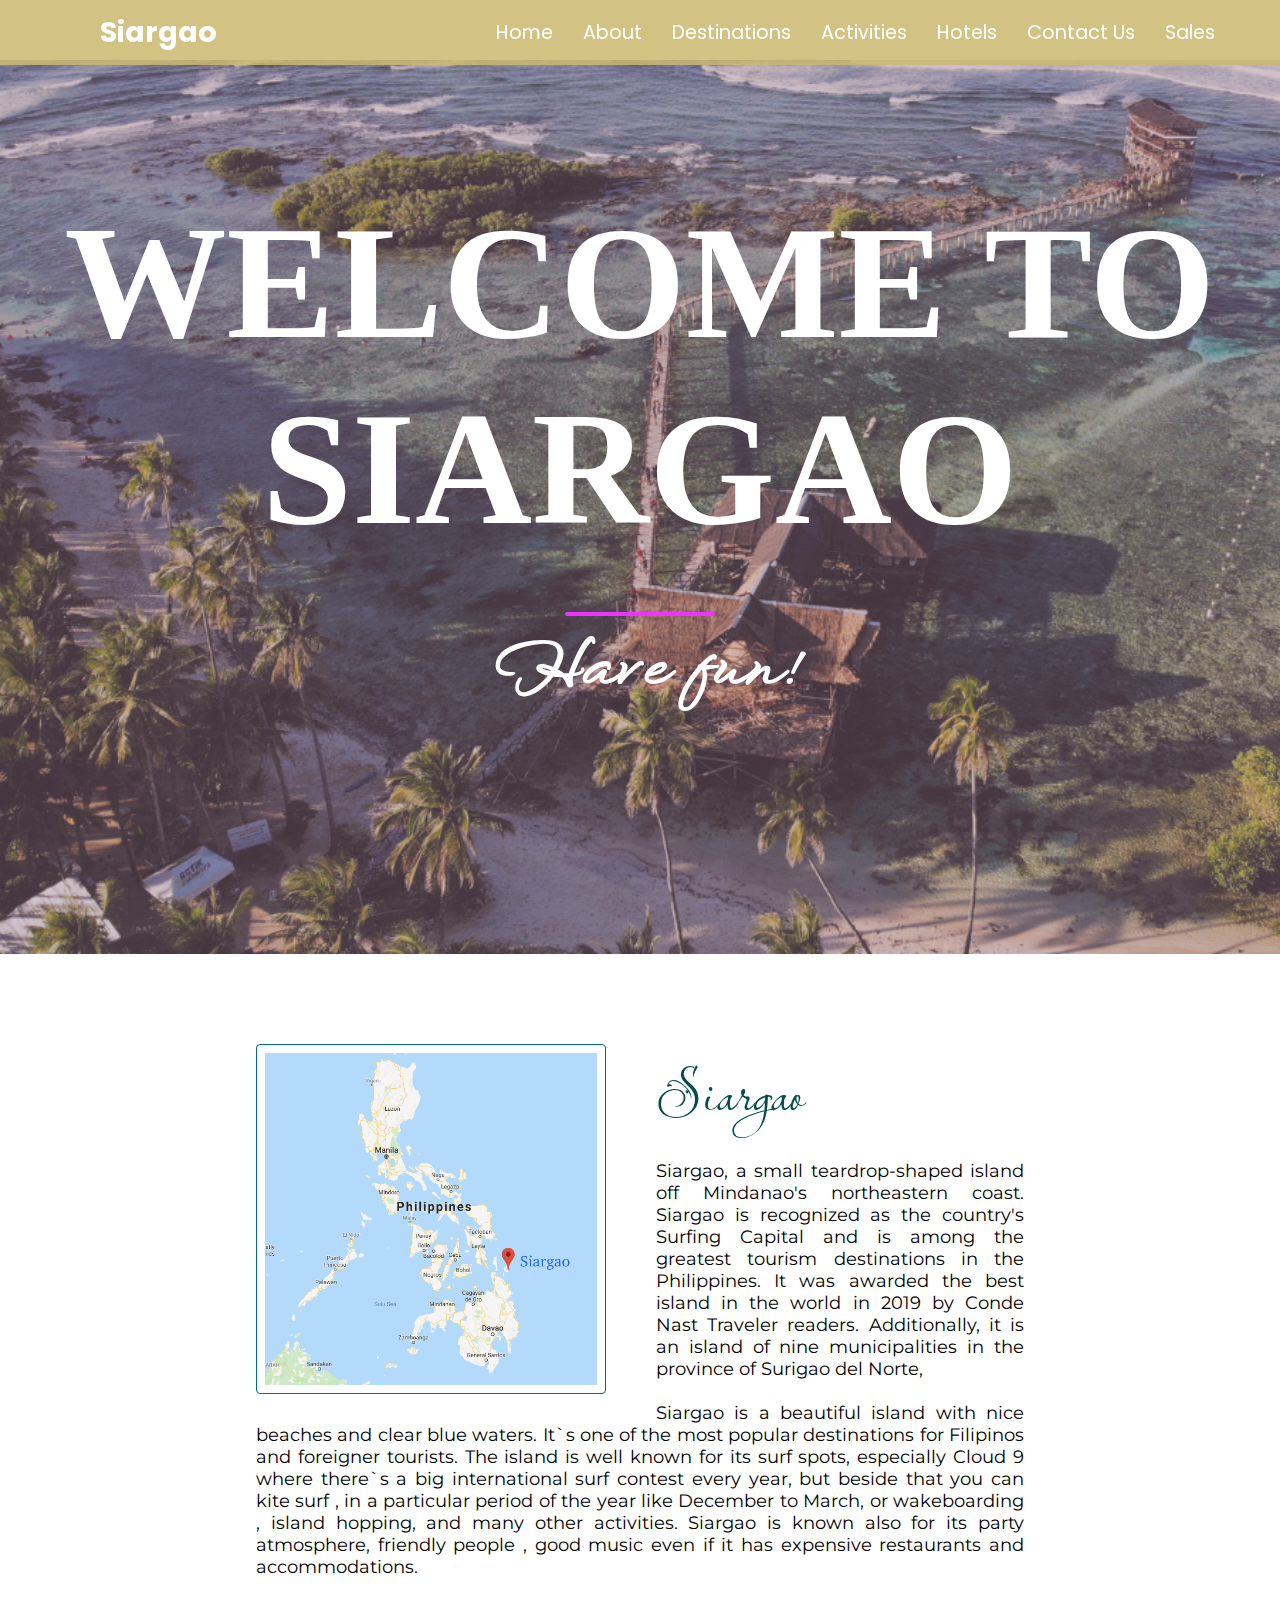
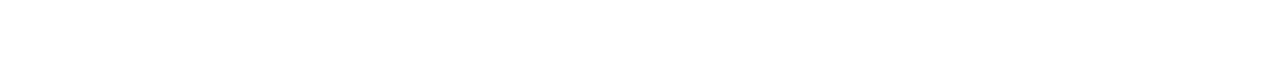
<file: Siargals (Group 11)_9-FARADAY/About.html>
<!DOCTYPE html>
<html>
    <head>
        <title>Siargao Travel Blog</title>
        <link href="https://fonts.googleapis.com/css2?family=Fredericka+the+Great&family=Itim&family=Lavishly+Yours&family=Montserrat&family=WindSong&family=Poppins&display=swap" rel="stylesheet">
        <link rel="stylesheet" href="mystyle.css">
        </head>
    
    <body>
        <nav>
            <div class="nav-name">
                <a href="explore.html">Siargao</a>
                </div>
            <ul>
                <li><a href="travel website.html">Home</a></li>
                <li><a href="About.html">About</a></li>
                <li><a href="Destinations.html">Destinations</a></li>
                <li><a href="Activities.html">Activities</a></li>
                <li><a href="hotels.html">Hotels</a></li>
                <li><a href="Contact Us.html">Contact Us</a></li>
                <li><a href="la.html">Sales</a></li>
            </ul>
        </nav>

    <header>
    <div class="header-content">
        <h1>WELCOME TO SIARGAO</h1>
        <div class="line"></div>
        <h2>Have fun!</h2>
        </div>
    </header>

    <section class="aboutsec">

        <img src="siargaoloc.png" alt="location" width="350px" height="350px" id="loc"/>
       
        <div class="siargaodesc">
        
            <h6>Siargao</h6>
           

        <p> Siargao, a small teardrop-shaped island off Mindanao's northeastern coast. Siargao is recognized 
            as the country's Surfing Capital and is among the greatest tourism destinations in the Philippines. 
            It was awarded the best island in the world in 2019 by Conde Nast Traveler readers. Additionally, it 
            is an island of nine municipalities in the province of Surigao del Norte, <br><br> Siargao is a beautiful island with nice beaches and clear blue waters. It`s one of the most popular 
            destinations for Filipinos and foreigner tourists. The island is well known for its surf spots,
             especially Cloud 9 where there`s a big international surf contest every year, but beside that 
             you can kite surf , in a particular period of the year like December to March, or wakeboarding ,
              island hopping, and many other activities. Siargao is known also for its party atmosphere, friendly people
               , good music even if it has expensive restaurants and accommodations.</p>
            </div>
    
    </section>
</file>
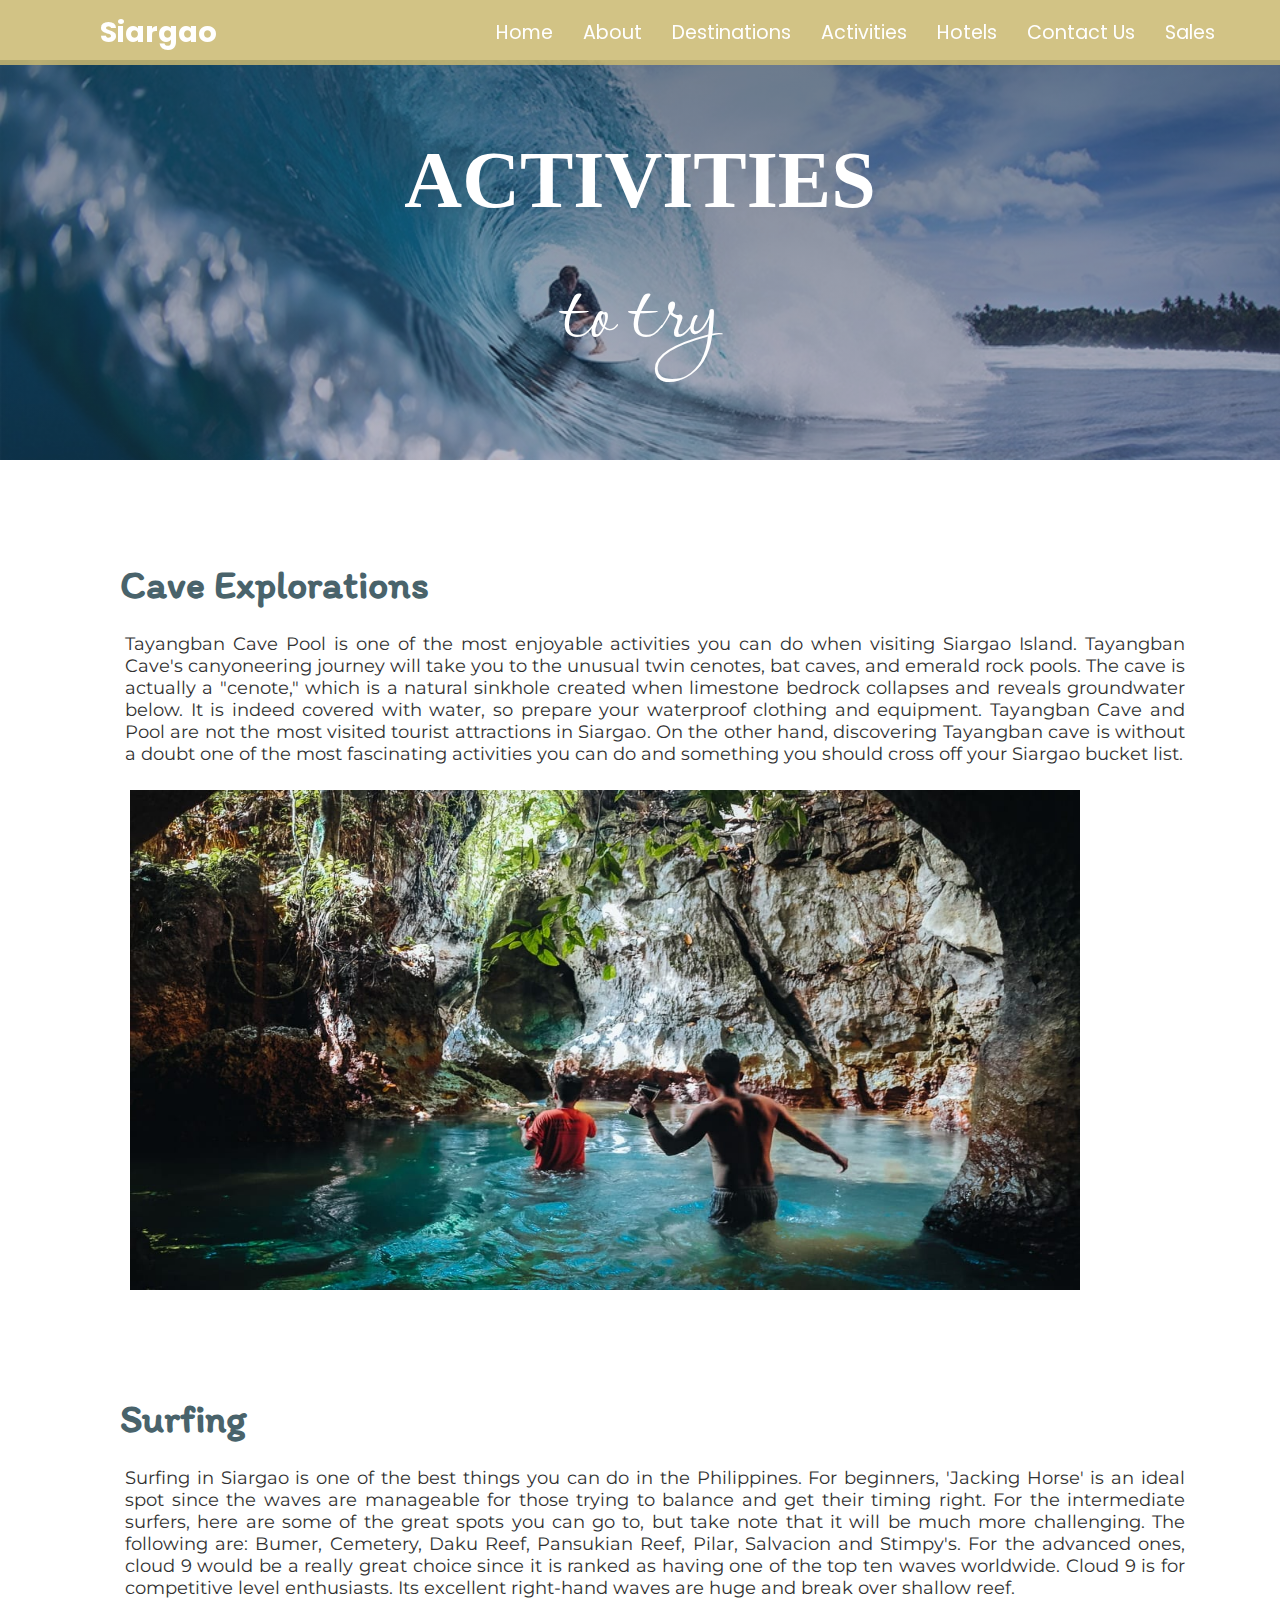
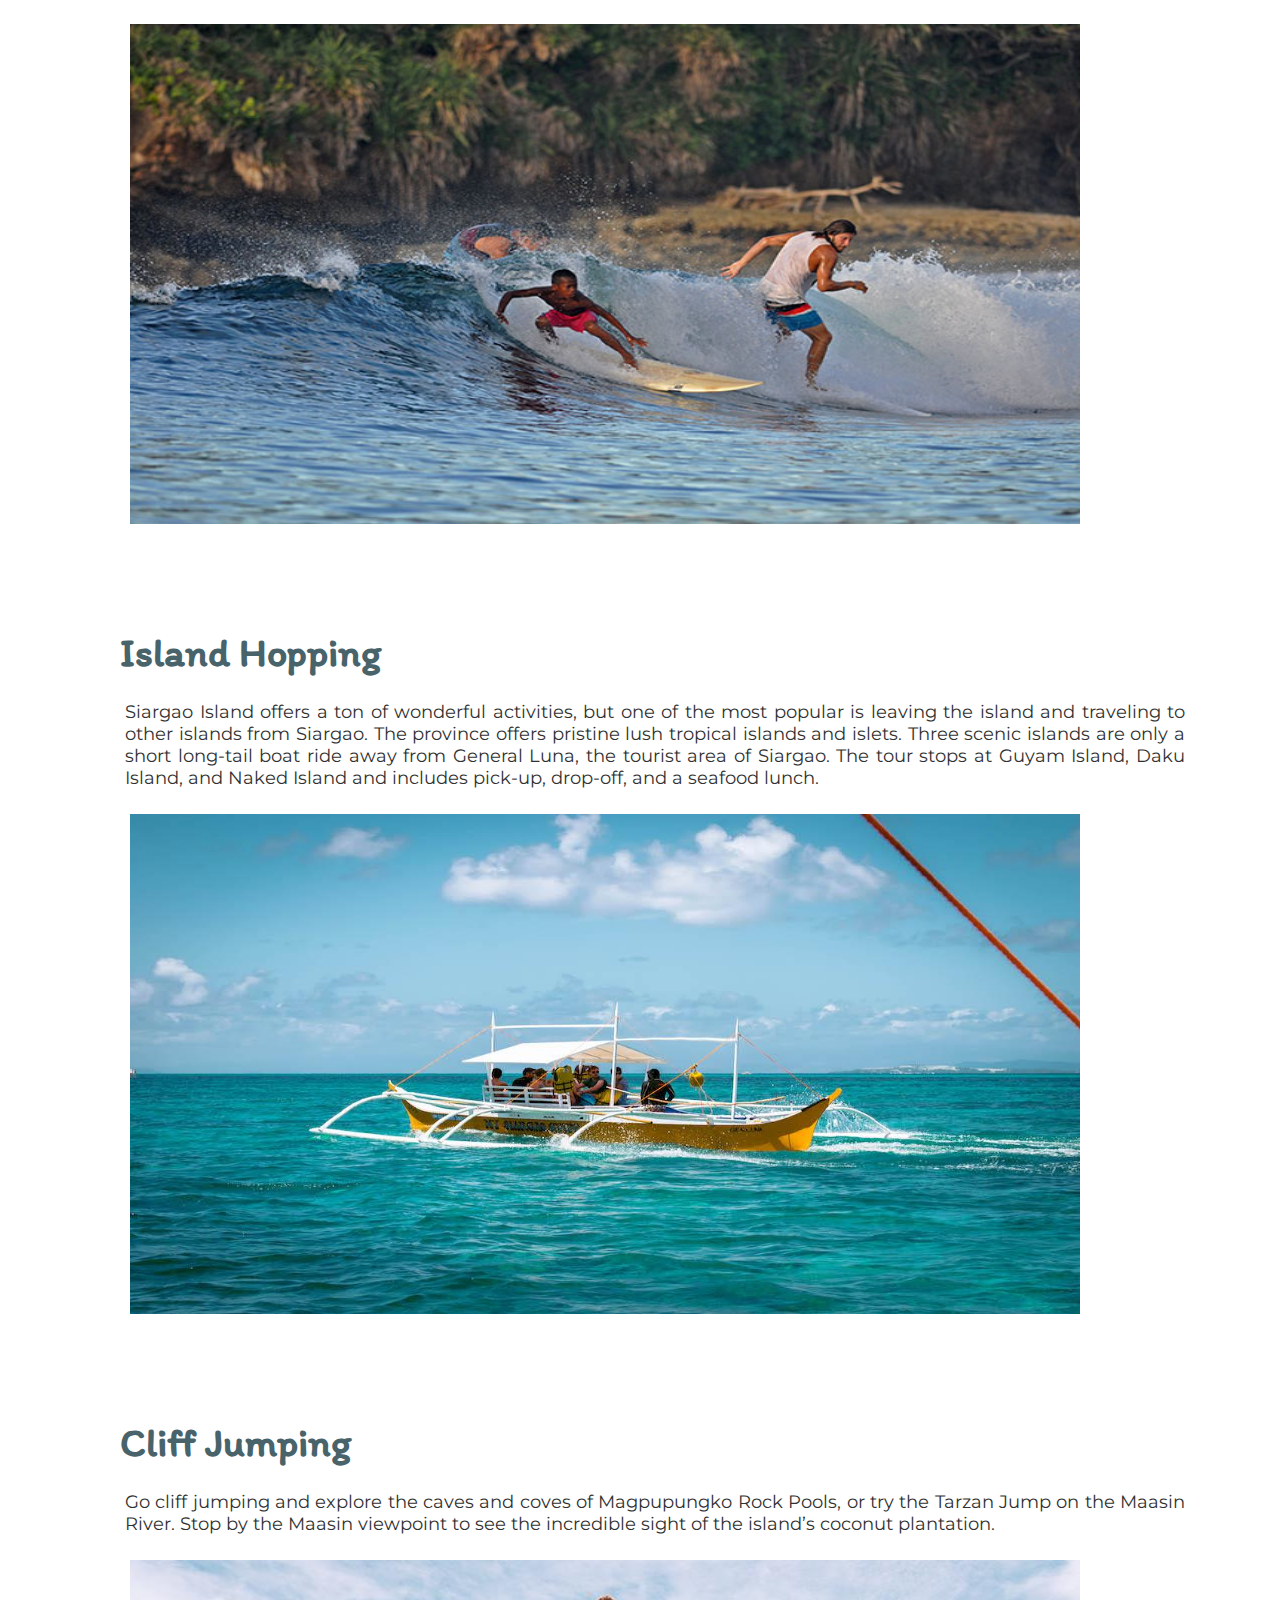
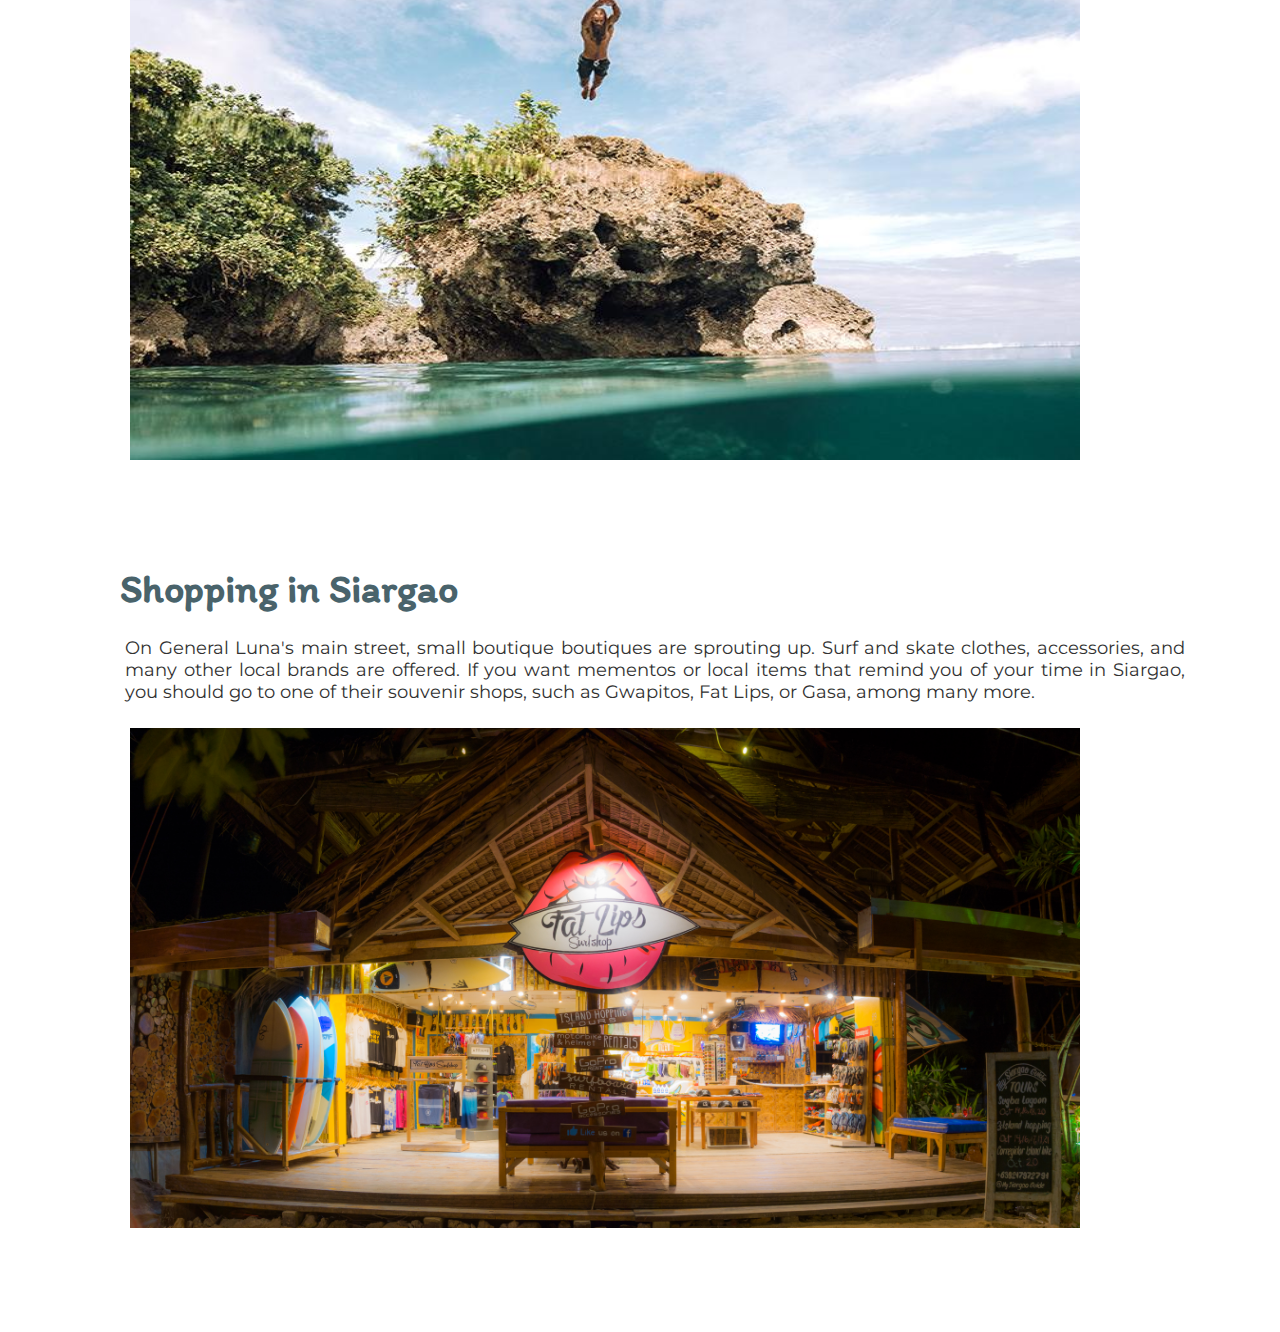
<file: Siargals (Group 11)_9-FARADAY/Activities.html>
<!DOCTYPE html>
<HTML>

<head>
    <title>Siargao Travel Blog</title>
    <link href="https://fonts.googleapis.com/css2?family=Fredericka+the+Great&family=Itim&family=Lavishly+Yours&family=Montserrat&family=WindSong&family=Poppins&display=swap" rel="stylesheet">
    <link rel="stylesheet" href="mystyle.css">
    </head>

<body>
    <nav>
        <div class="nav-name">
            <a href="explore.html">Siargao</a>
            </div>
        <ul>
            <li><a href="travel website.html">Home</a></li>
            <li><a href="About.html">About</a></li>
            <li><a href="Destinations.html">Destinations</a></li>
            <li><a href="Activities.html">Activities</a></li>
            <li><a href="hotels.html">Hotels</a></li>
            <li><a href="Contact Us.html">Contact Us</a></li>
            <li><a href="la.html">Sales</a></li>
        </ul>
    </nav>

                <div class="actbgimg">
                    <div class="acttext">
                         <h1>ACTIVITIES <br> <span class="try">to try</span></h1>
                        </div>
                    </div>
            
   
<div class="act">
    <div class="contentact">
        <h3>Cave Explorations</h3>
            <p>Tayangban Cave Pool is one of the most enjoyable activities you can do when 
                visiting Siargao Island. Tayangban Cave's canyoneering journey will take you
                to the unusual twin cenotes, bat caves, and emerald rock pools. The cave is
                actually a "cenote," which is a natural sinkhole created when limestone
                bedrock collapses and reveals groundwater below. It is indeed covered
                with water, so prepare your waterproof clothing and equipment. Tayangban
                Cave and Pool are not the most visited tourist attractions in Siargao.
                On the other hand, discovering Tayangban cave is without a doubt one of
                the most fascinating activities you can do and something you should cross
                off your Siargao bucket list. </p>
        <div class="imgact">
            <img src="tayangban.jpg" alt="cloud9pic" width="950" height="500">
        </div>
    </div>
    </div>

    <div class="act">
        <div class="contentact">
            <h3>Surfing</h3>
                <p>Surfing in Siargao is one of the best things you can do in the Philippines. 
                    For beginners, 'Jacking Horse' is an ideal spot since the waves are manageable
                    for those trying to balance and get their timing right. For the intermediate
                    surfers, here are some of the great spots you can go to, but take note that
                    it will be much more challenging. The following are: Bumer, Cemetery, Daku Reef,
                    Pansukian Reef, Pilar, Salvacion and Stimpy's. For the advanced ones, cloud 9 
                    would be a really great choice since it is ranked as having one of the top ten
                    waves worldwide. Cloud 9 is for competitive level enthusiasts. Its excellent
                    right-hand waves are huge and break over shallow reef.</p>
            <div class="imgact">
                <img src="surfing.jpg" alt="surfing" width="950" height="500">
            </div>
        </div>
        </div>

        <div class="act">
            <div class="contentact">
                <h3>Island Hopping</h3>
                    <p>Siargao Island offers a ton of wonderful activities, but one of the
                         most popular is leaving the island and traveling to other islands
                          from Siargao. The province offers pristine lush tropical islands
                           and islets. Three scenic islands are only a short long-tail boat
                            ride away from General Luna, the tourist area of Siargao. The tour
                             stops at Guyam Island, Daku Island, and Naked Island and includes
                             pick-up, drop-off, and a seafood lunch.</p>
                <div class="imgact">
                    <img src="island hopping.jpg" alt="islandhopping" width="950" height="500">
                </div>
            </div>
            </div>

            <div class="act">
                <div class="contentact">
                    <h3>Cliff Jumping</h3>
                        <p>Go cliff jumping and explore the caves and coves of Magpupungko Rock Pools,
                             or try the Tarzan Jump on the Maasin River. Stop by the Maasin viewpoint
                              to see the incredible sight of the island’s coconut plantation.</p>
                    <div class="imgact">
                        <img src="cliff jumping.jpg" alt="cjump" width="950" height="500">
                    </div>
                </div>
                </div>
    
                    <div class="act">
                        <div class="contentact">
                            <h3>Shopping in Siargao</h3>
                                <p>On General Luna's main street, small boutique boutiques are sprouting up.
                                     Surf and skate clothes, accessories, and many other local brands are
                                      offered. If you want mementos or local items that remind you of your
                                       time in Siargao, you should go to one of their souvenir shops, such
                                        as Gwapitos, Fat Lips, or Gasa, among many more.</p>
                            <div class="imgact">
                                <img src="shopping.jpg" alt="shop" width="950" height="500">
                            </div>
                        </div>
                        </div>
                        </body>
</file>
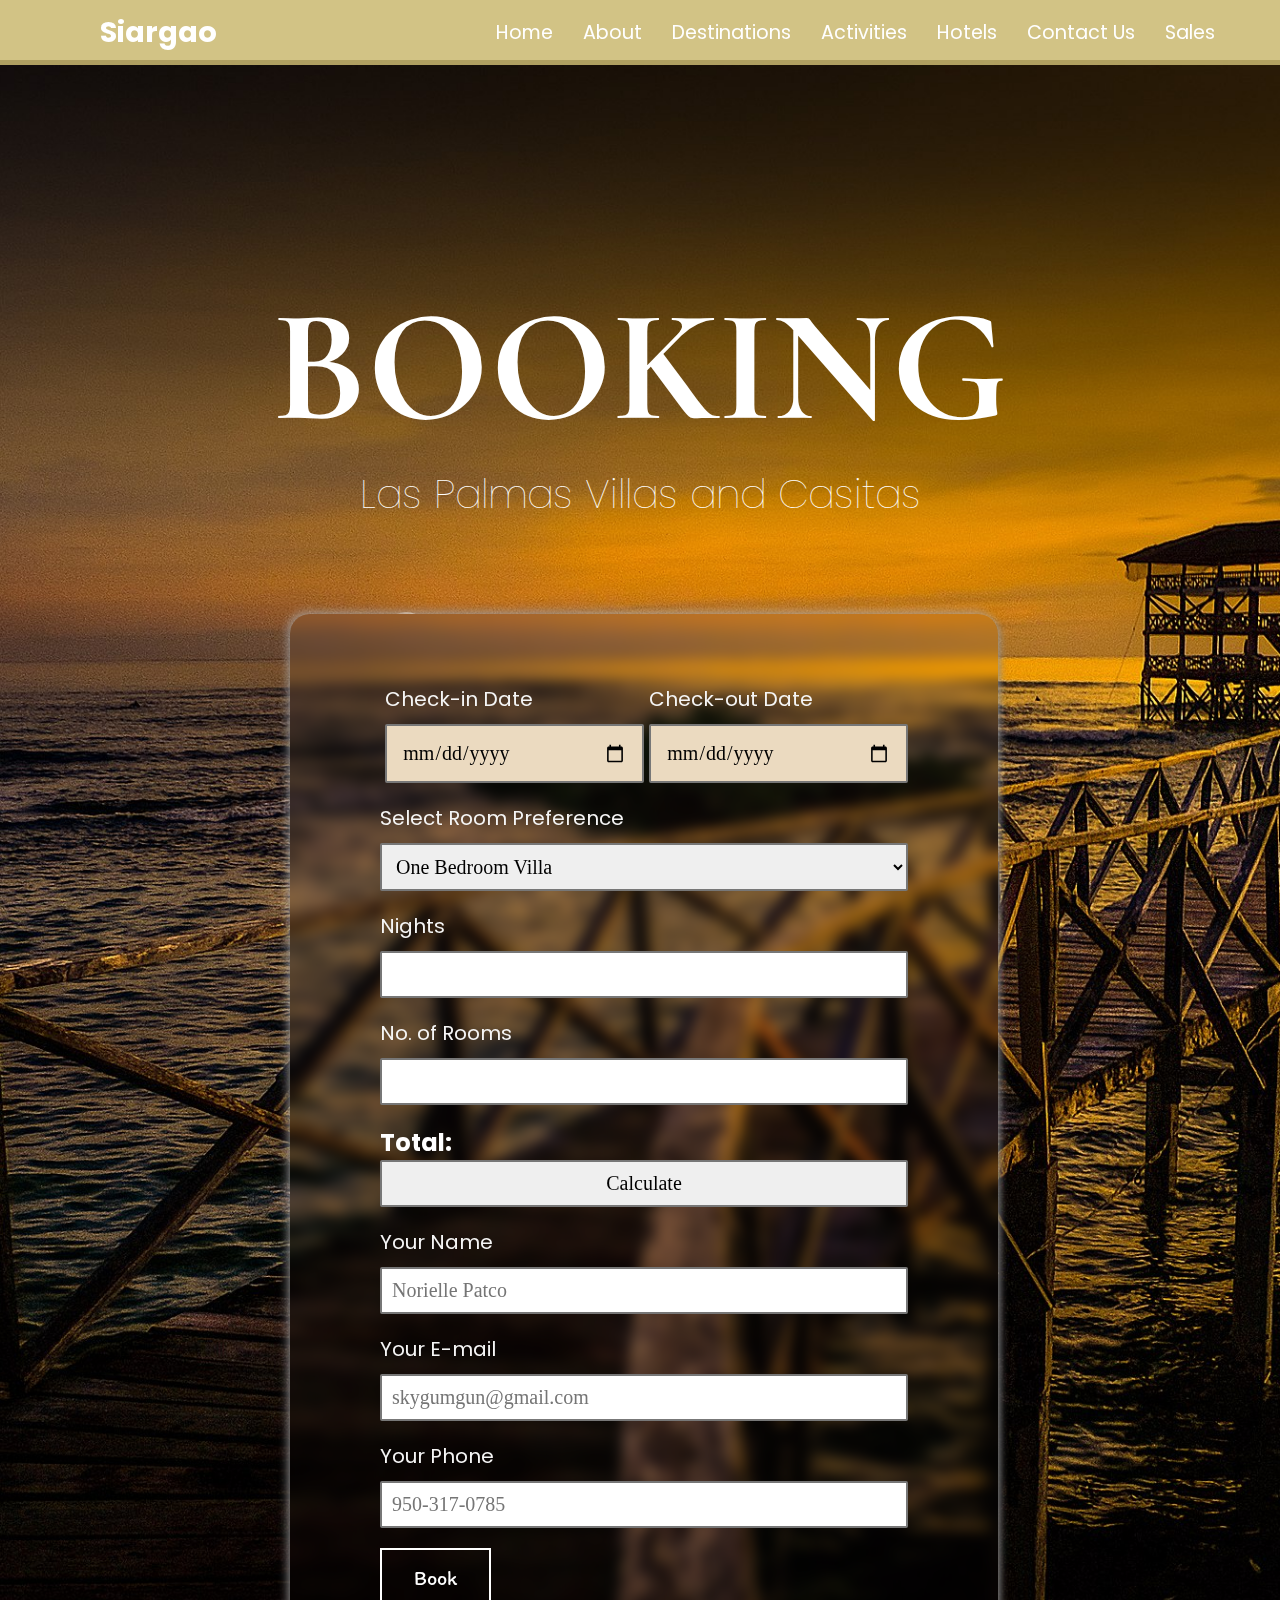
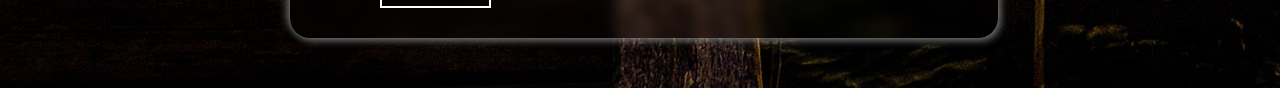
<file: Siargals (Group 11)_9-FARADAY/booking.html>
<!DOCTYPE html>
<HTML>

<head>
    <title>Siargao Travel Blog</title>
    <link href="https://fonts.googleapis.com/css2?family=Fredericka+the+Great&family=Itim&family=Lavishly+Yours&family=Montserrat&family=WindSong&family=Cormorant+Garamond&family=Poppins&display=swap" rel="stylesheet">
    <link rel="stylesheet" href="mystyle.css">
    </head>

<body class="tar">
    <nav>
        <div class="nav-name">
            <a href="explore.html">Siargao</a>
            </div>
        <ul>
            <li><a href="travel website.html">Home</a></li>
            <li><a href="About.html">About</a></li>
            <li><a href="Destinations.html">Destinations</a></li>
            <li><a href="Activities.html">Activities</a></li>
            <li><a href="hotels.html">Hotels</a></li>
            <li><a href="Contact Us.html">Contact Us</a></li>
            <li><a href="la.html">Sales</a></li>
        </ul>
    </nav>
   
    <section class="yaya">
        <div class="bgg">
        <div class="booktext">
            <h1>BOOKING</h1>
                <h2>Las Palmas Villas and Casitas</h2>
            </div>
            <div class="formbox">
            <form>
              <div class="cat rat">
                <label for="checkin-date">Check-in Date</label>
                <input type="date" id="checkin-date" name="checkin" required>
              </div>
              <div class="cat rat">
                <label for="checkout-date">Check-out Date</label>
                <input type="date" id="checkout-date" name="checkout" required>
              </div>
              <div class="cat">
                <label for="roomss">Select Room Preference</label>
                <select id="roomss" name="roomss" required>
                    <option value="10500">One Bedroom Villa</option>
                    <option value="8900">Deluxe Double Room with Balcony</option>
                    <option value="8200">Deluxe Twin Room</option>
                    <option value="13000">Family Room</option></select>
                  <div class="cat">
                      <label for="nights">Nights</label>
                    <input type="number" id="nights">
                    </div>

                    <div class="cat">
                      <label for="Quantity">No. of Rooms</label>
                    <input type="number" id="Quantity">
                    </div>

                    <div class="aso" style="display: flex; text-align: center; font-family: 'Poppins';"> 
                    <h2 style="color:white;">Total: &nbsp;</h2>
                    <h2 id="one"  style="color:rgb(214, 231, 211); text-align: center;"></h2>
                  </div>
                  
                  <input type="button" value="Calculate" onclick="multiplyBy()"></input>
                </div>
                <hr>
                <div class="cat">
                  <label for="name">Your Name</label>
                  <input type="text" id="name" name="visitor_name" placeholder="Norielle Patco" required>
                </div>
                <div class="cat">
                  <label for="email">Your E-mail</label>
                  <input type="email" id="email" name="visitor_email" placeholder="skygumgun@gmail.com" required>
                </div>
                <div class="cat">
                  <label for="phone">Your Phone</label>
                  <input type="tel" id="phone" name="visitor_phone" placeholder="950-317-0785" pattern=(\d{3})-?\s?(\d{3})-?\s?(\d{4}) required>
                </div>
                <button type="button" onclick="openPopup()" class="btnn">Book</button>
                <div class="popup" id="popup">
                  <img src="lolol.png">
                  <h2>Booking Successful!</h2>
                  <p>Your Reservation has been successfully submitted. Thank you!</p>
                  <button type="button" onclick="closePopup()">OK</button>
                </div>
                </form>
                </div>
                </div>
                
                </section>
                 

<script>
let hrElement;
let counter = 100;
for (let i = 0; i < counter; i++) {
  hrElement = document.createElement("HR");
  if (i == counter - 1) {
    hrElement.className = "thunder";
  } else {
    hrElement.style.left = Math.floor(Math.random() * window.innerWidth) + "px";
    hrElement.style.animationDuration = 0.2 + Math.random() * 0.3 + "s";
    hrElement.style.animationDelay = Math.random() * 5 + "s";
  }
  document.body.appendChild(hrElement);
}

console.log(
  "There are " +
    document.querySelectorAll("hr").length +
    " <hr> tags in this project :)"
);

    function multiplyBy()
{
        num1 = document.getElementById("roomss").value;
        num2 = document.getElementById("nights").value;
        num3 = document.getElementById("Quantity").value;
   
   
        document.getElementById("one").innerHTML = num1 * num2 * num3;
}

let popup = document.getElementById("popup");

function openPopup(){
  popup.classList.add("open-popup");
}

function closePopup(){
  popup.classList.remove("open-popup");
}

</script>
</body>
</HTML>
</file>
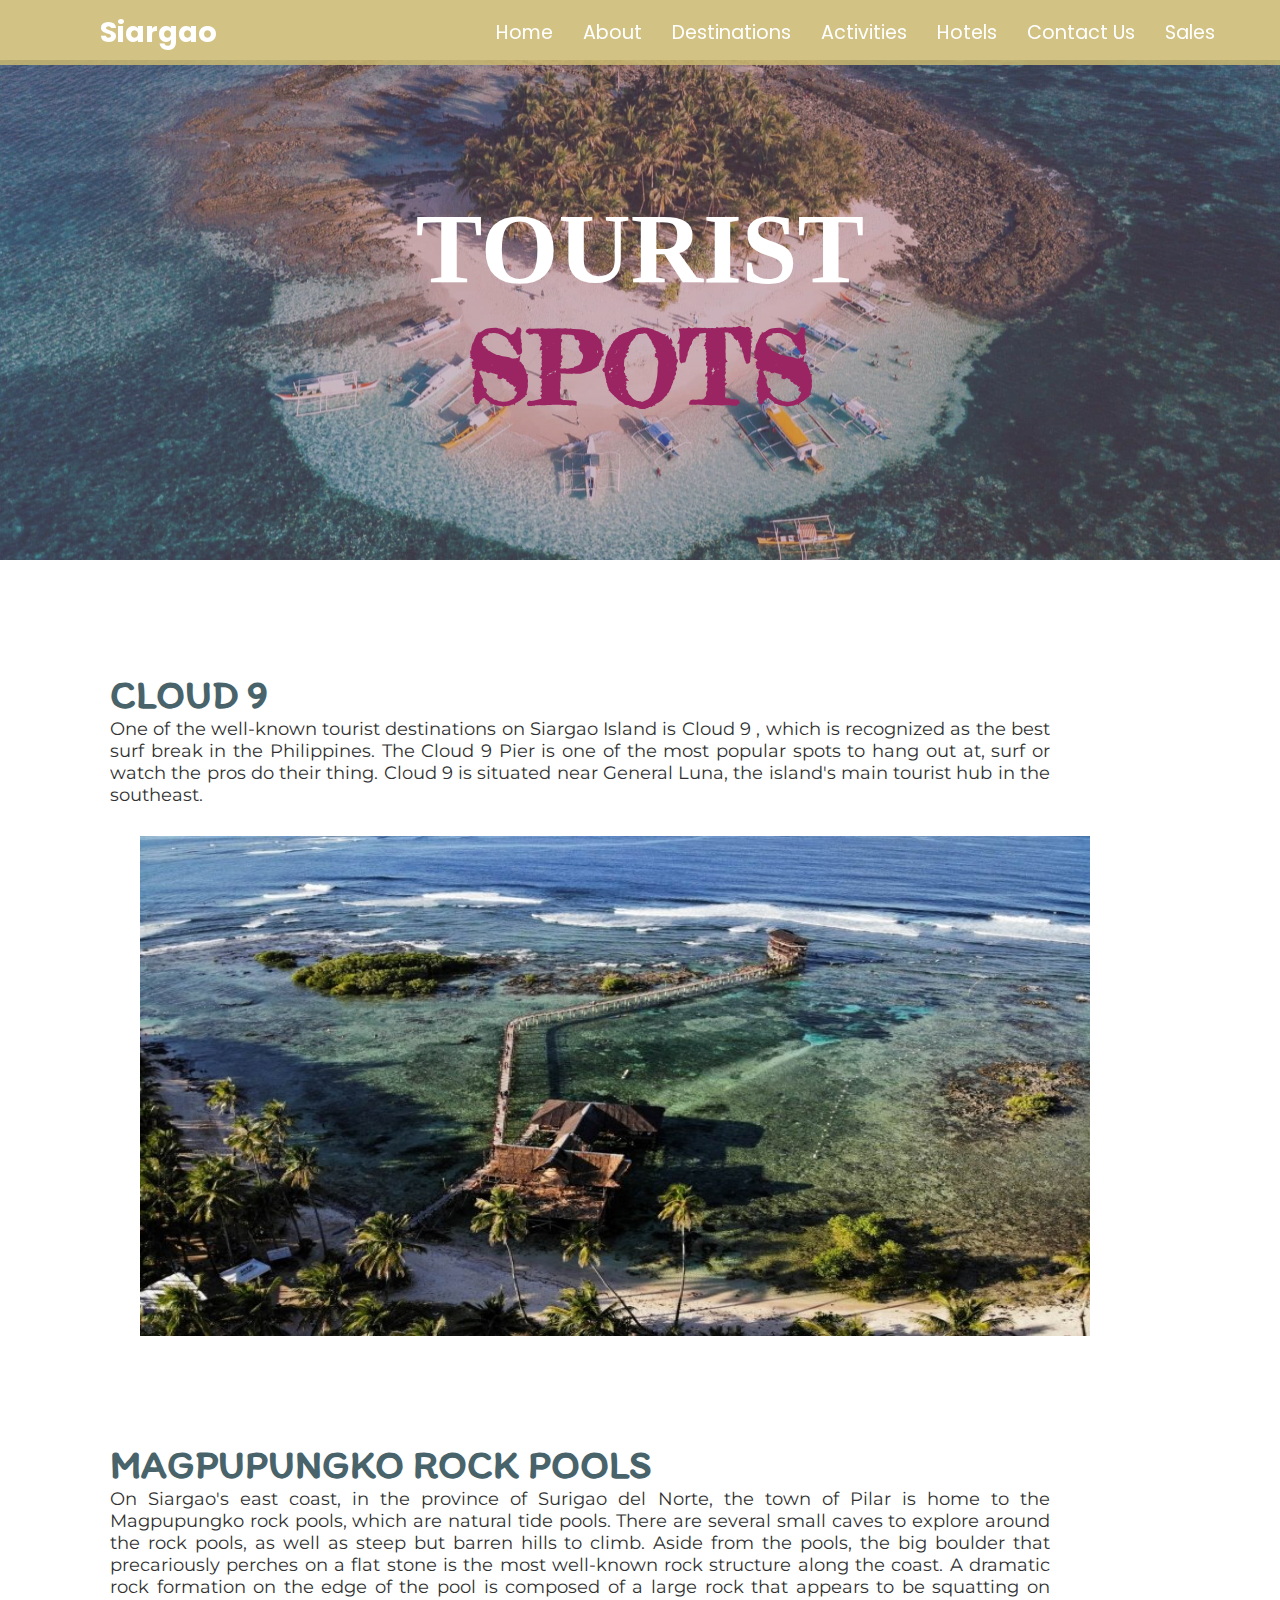
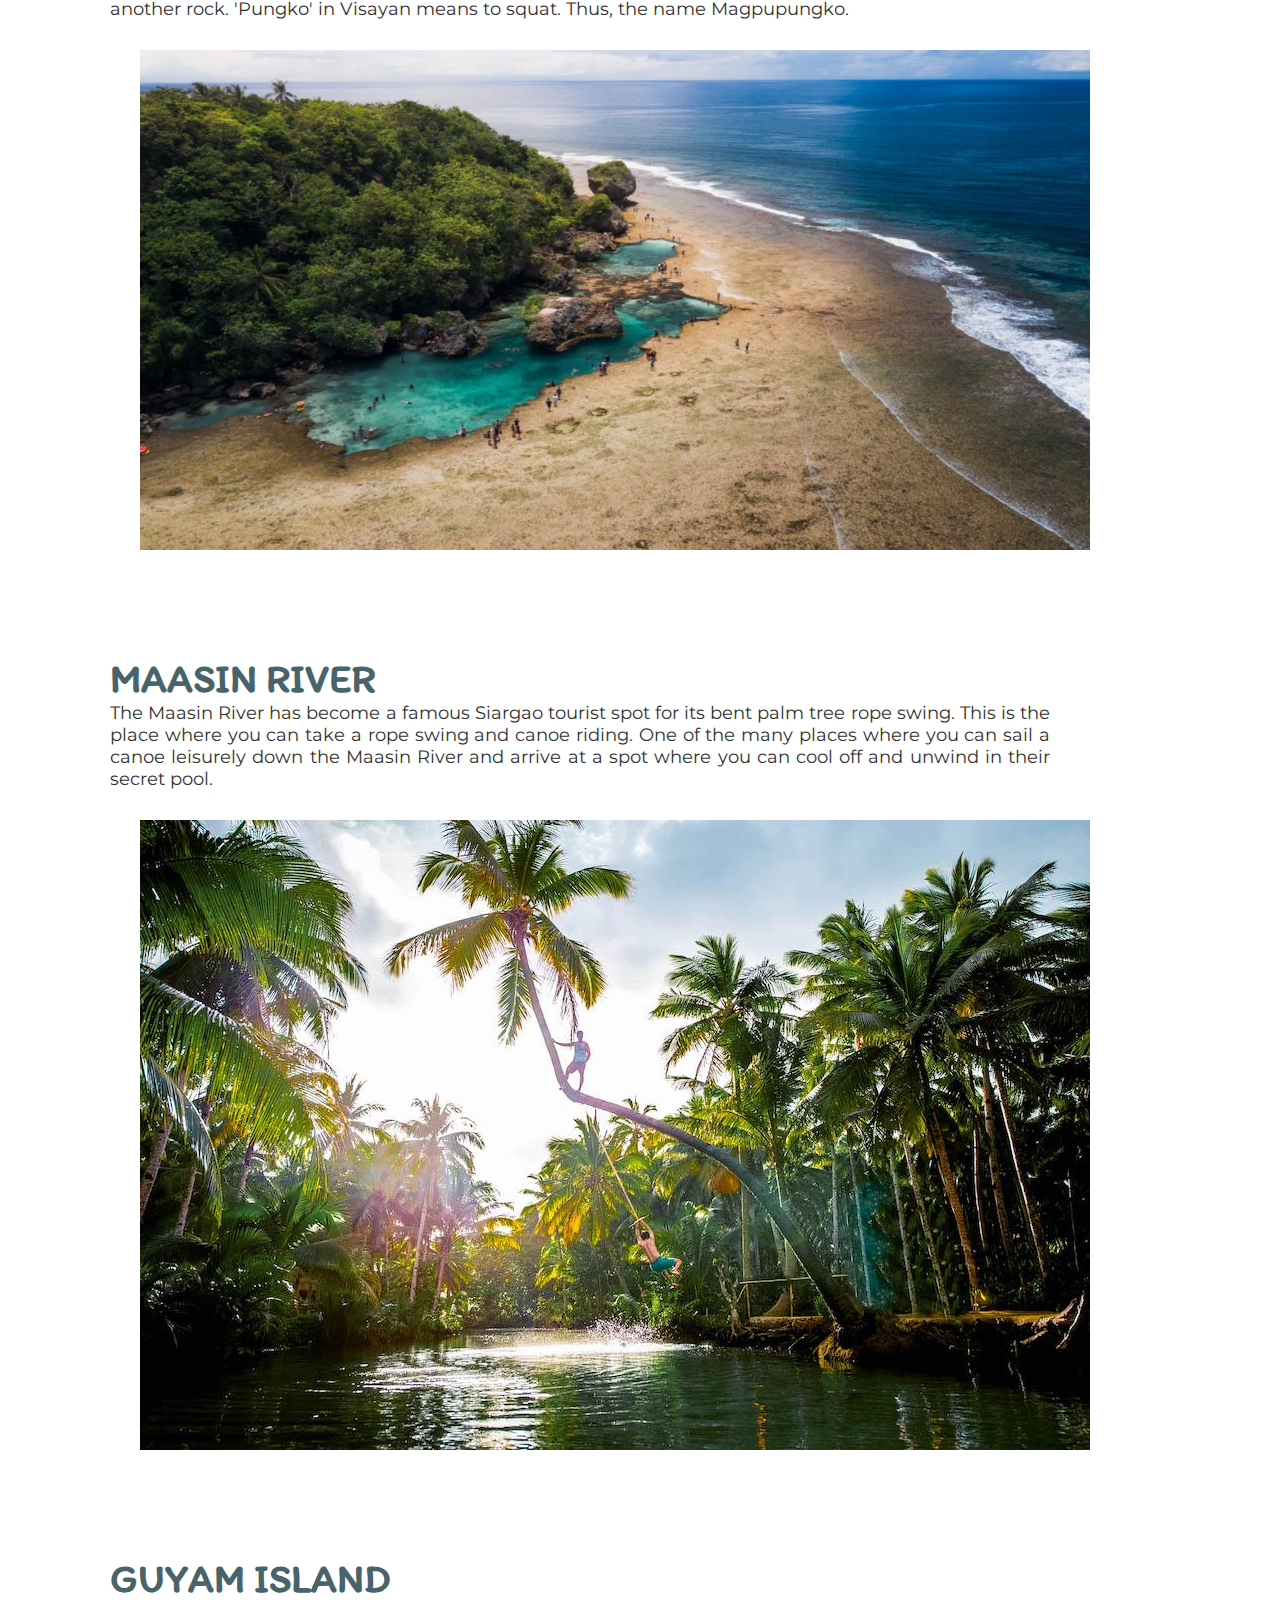
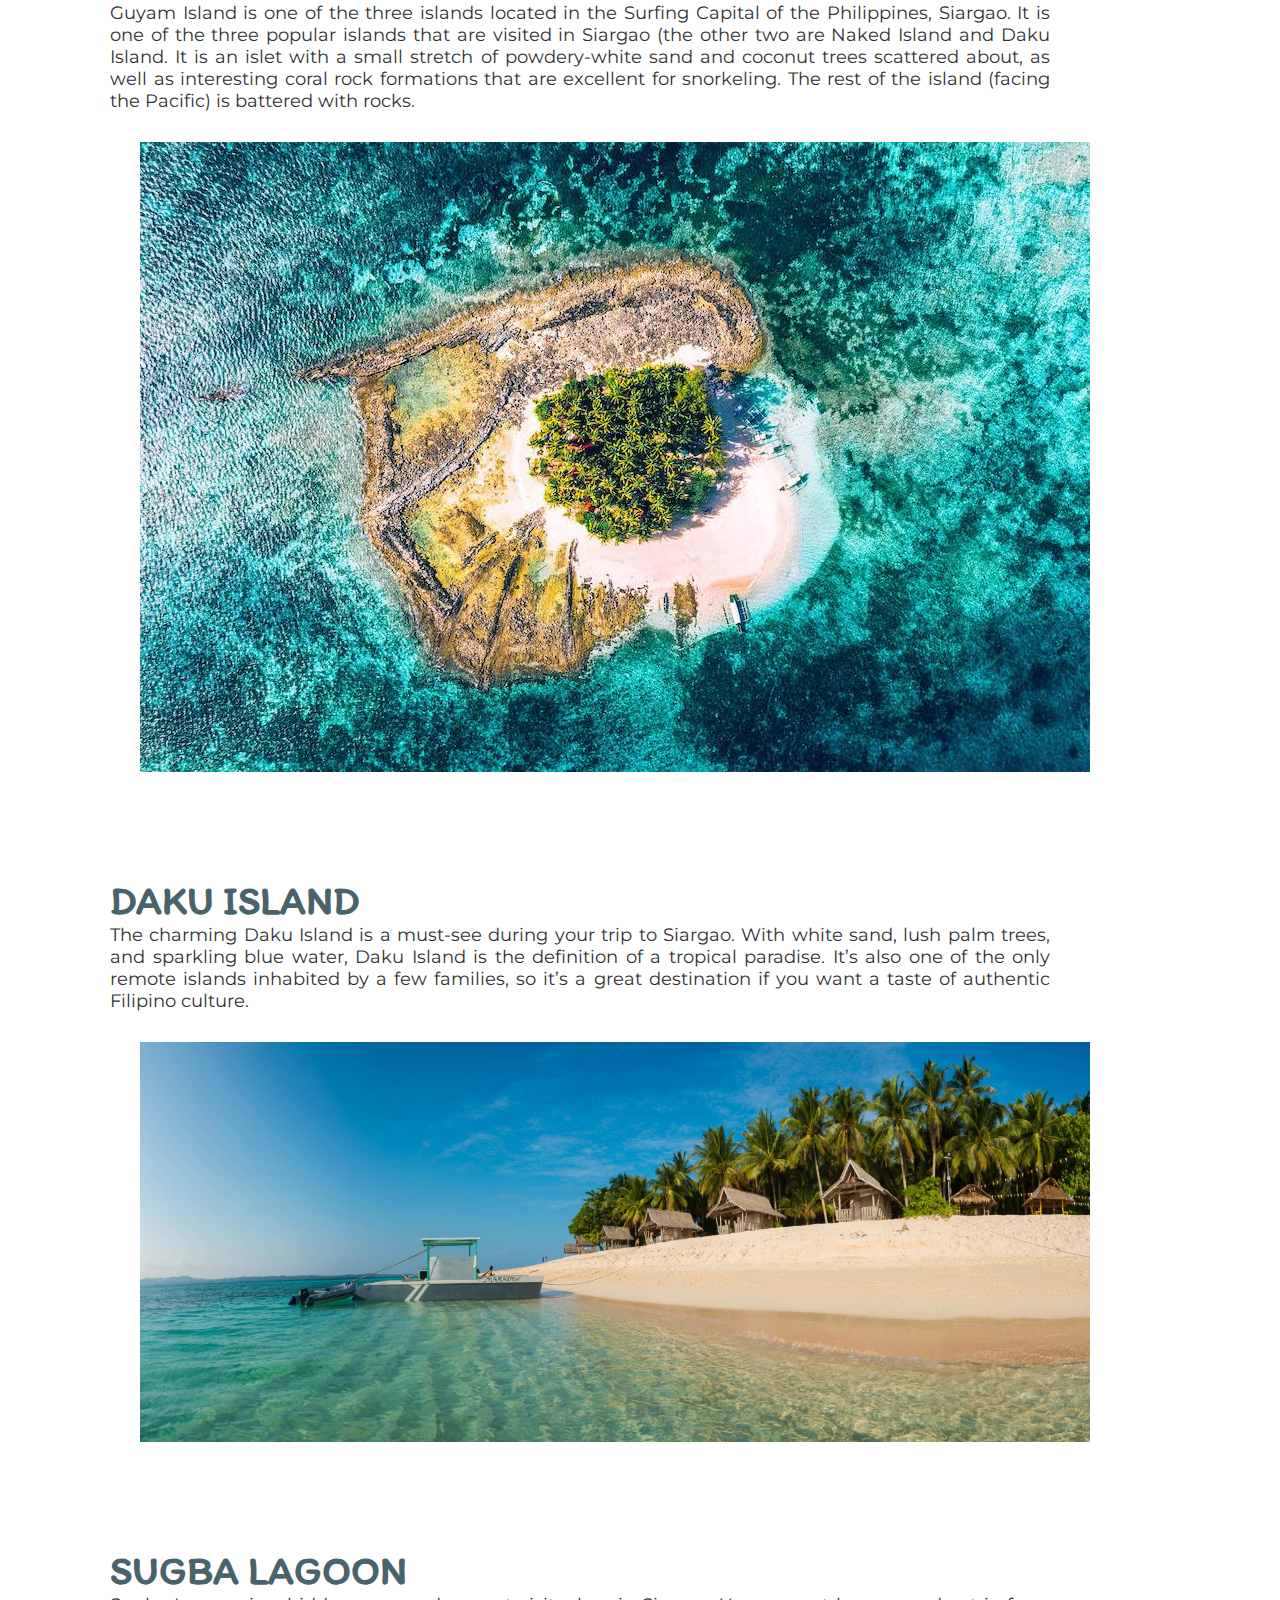
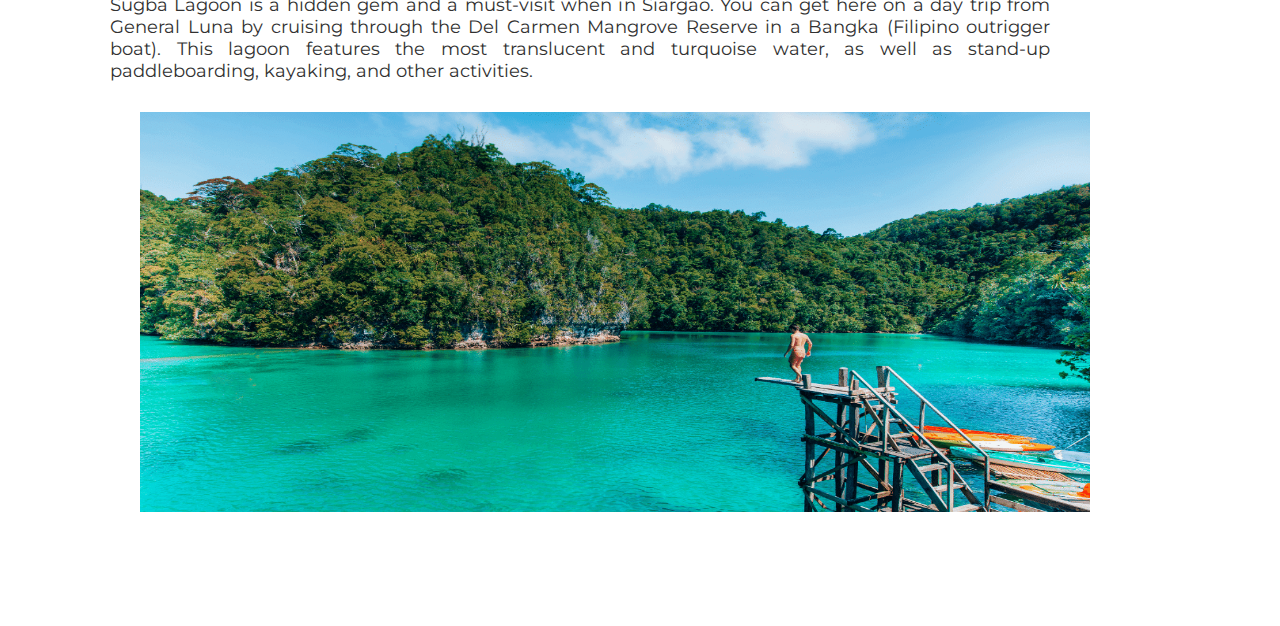
<file: Siargals (Group 11)_9-FARADAY/Destinations.html>
<!DOCTYPE html>
<HTML>

<head>
    <title>Siargao Travel Blog</title>
    <link href="https://fonts.googleapis.com/css2?family=Fredericka+the+Great&family=Itim&family=Lavishly+Yours&family=Montserrat&family=WindSong&family=Poppins&display=swap" rel="stylesheet">
    <link rel="stylesheet" href="mystyle.css">
    </head>

<body>
    <nav>
        <div class="nav-name">
            <a href="explore.html">Siargao</a>
            </div>
        <ul>
            <li><a href="index.html">Home</a></li>
            <li><a href="About.html">About</a></li>
            <li><a href="Destinations.html">Destinations</a></li>
            <li><a href="Activities.html">Activities</a></li>
            <li><a href="hotels.html">Hotels</a></li>
            <li><a href="Contact Us.html">Contact Us</a></li>
            <li><a href="la.html">Sales</a></li>
        </ul>
    </nav>
    <div class="desbgimage">
            <div class="destext">
                <h1>TOURIST <span class="pink">SPOTS</span></h1>
                </div>
                </div>

             
                <a href="hotels.html">
                <button class="button buttonhotel">Hotels</button>
                </a>
                </div>
   
<div class="des">
    <div class="contentdes">
        <h3>CLOUD 9</h3>
            <p>One of the well-known tourist destinations on Siargao Island is Cloud 9 , which is recognized as the
                 best surf break in the Philippines. The Cloud 9 Pier is one of the most popular spots to hang out 
                 at, surf or watch the pros do their thing. Cloud 9 is situated near General Luna, the island's
                  main tourist hub in the southeast. </p>
        <div class="imgdes">
            <img src="cloud9.jpg" alt="cloud9pic" width="950" height="500">
        </div>
    </div>
    
    <div class="contentdes">
        <h3>MAGPUPUNGKO ROCK POOLS</h3>
            <p> On Siargao's east coast, in the province of Surigao del Norte, the town of Pilar is home to 
                the Magpupungko rock pools, which are natural tide pools. There are several small caves to 
                explore around the rock pools, as well as steep but barren hills to climb. Aside from the 
                pools, the big boulder that precariously perches on a flat stone is the most well-known rock
                 structure along the coast. A dramatic rock formation on the edge of the pool is composed of 
                 a large rock that appears to be squatting on another rock. 'Pungko' in Visayan means to squat.
                  Thus, the name Magpupungko. </p>
        <div class="imgdes">
            <img src="magpupungko.jpg" alt="magpupungkopic" width="950" height="500">
        </div>
    </div>

    <div class="contentdes">
        <h3>MAASIN RIVER</h3>
            <p>The Maasin River has become a famous Siargao tourist spot for its bent palm tree rope swing. 
                This is the place where you can take a rope swing and canoe riding. One of the many places
                 where you can sail a canoe leisurely down the Maasin River and arrive at a spot where you
                 can cool off and unwind in their secret pool. </p>
        <div class="imgdes">
            <img src="maasin.jpg" alt="maasinpic">
        </div>
    </div>

    <div class="contentdes">
        <h3>GUYAM ISLAND</h3>
            <p>Guyam Island is one of the three islands located in the Surfing Capital of the Philippines, Siargao.
                 It is one of the three popular islands that are visited in Siargao (the other two are Naked Island
                  and Daku Island. It is an islet with a small stretch of powdery-white sand and coconut trees 
                  scattered about, as well as interesting coral rock formations that are excellent for snorkeling.
                   The rest of the island (facing the Pacific) is battered with rocks.</p>
        <div class="imgdes">
            <img src="guyam.jpg" alt="guyampic" >
        </div>
    </div>

    <div class="contentdes">
        <h3>DAKU ISLAND</h3>
            <p>The charming Daku Island is a must-see during your trip to Siargao. With white sand, lush palm trees, 
                and sparkling blue water, Daku Island is the definition of a tropical paradise. It’s also one of 
                the only remote islands inhabited by a few families, so it’s a great destination if you want a taste of
                 authentic Filipino culture.</p>
        <div class="imgdes">
            <img src="daku.jpg" alt="dakupic" width="950" height="400">
        </div>
    </div>

    <div class="contentdes">
        <h3>SUGBA LAGOON</h3>
            <p>Sugba Lagoon is a hidden gem and a must-visit when in Siargao. You can get here on a day trip from General 
                Luna by cruising through the Del Carmen Mangrove Reserve in a Bangka (Filipino outrigger boat). This 
                lagoon features the most translucent and turquoise water, as well as stand-up paddleboarding, kayaking, 
                and other activities.</p>
        <div class="imgdes">
            <img src="sugba.png" alt="dakupic" width="950" height="400">
        </div>
    </div>

    </div>
    </body>
    </HTML>
</file>
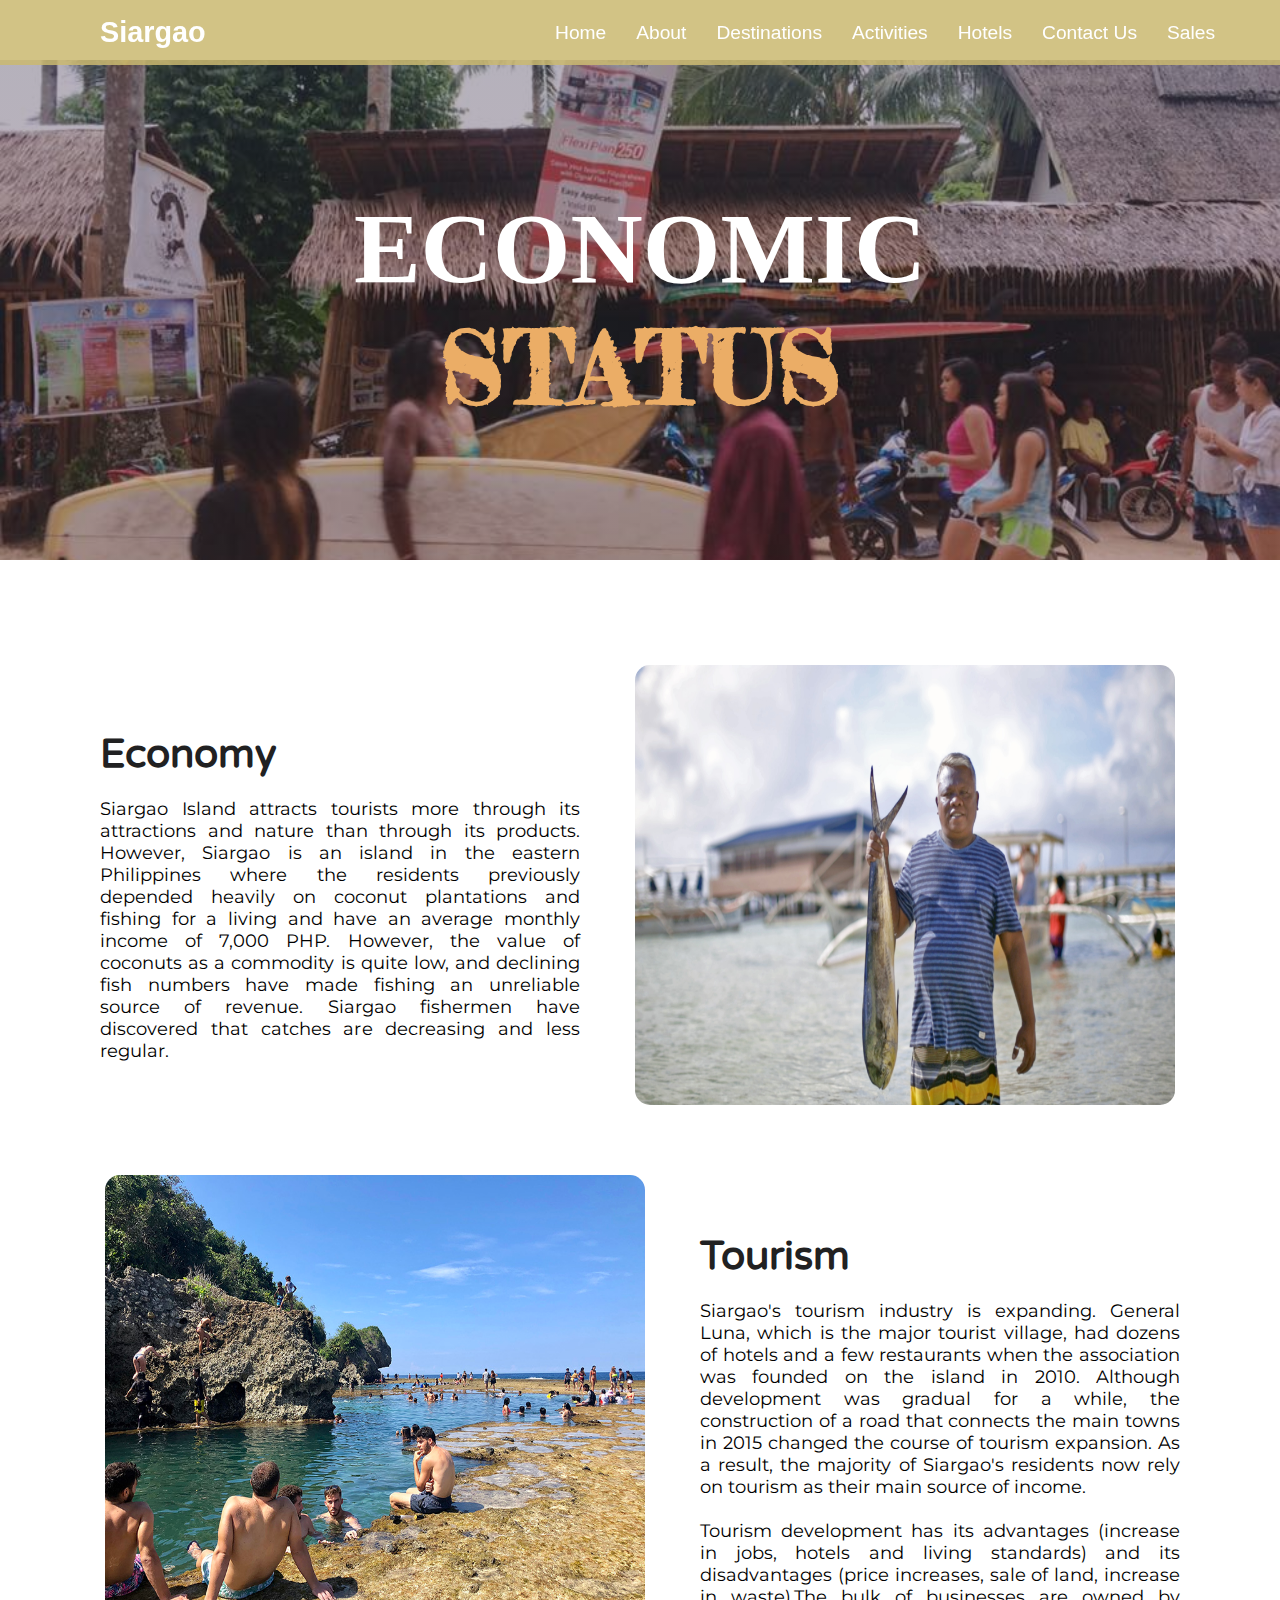
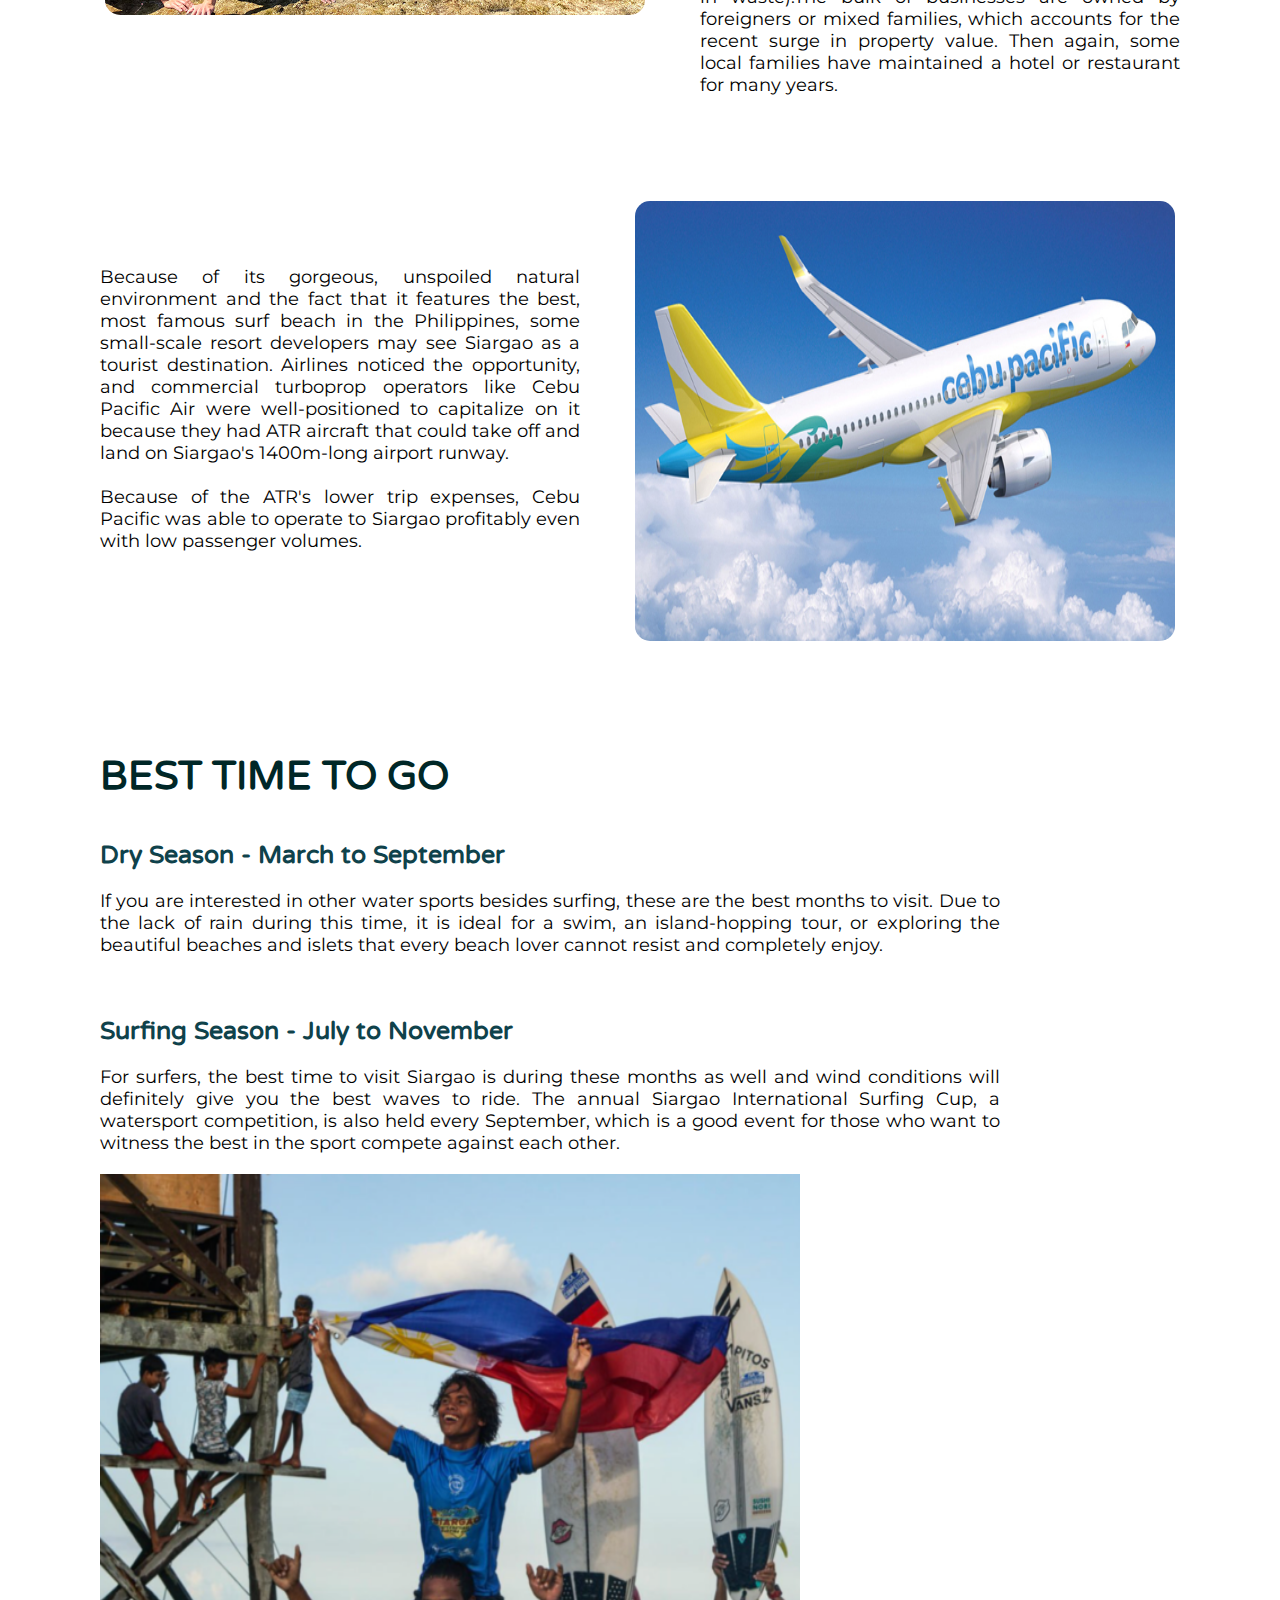
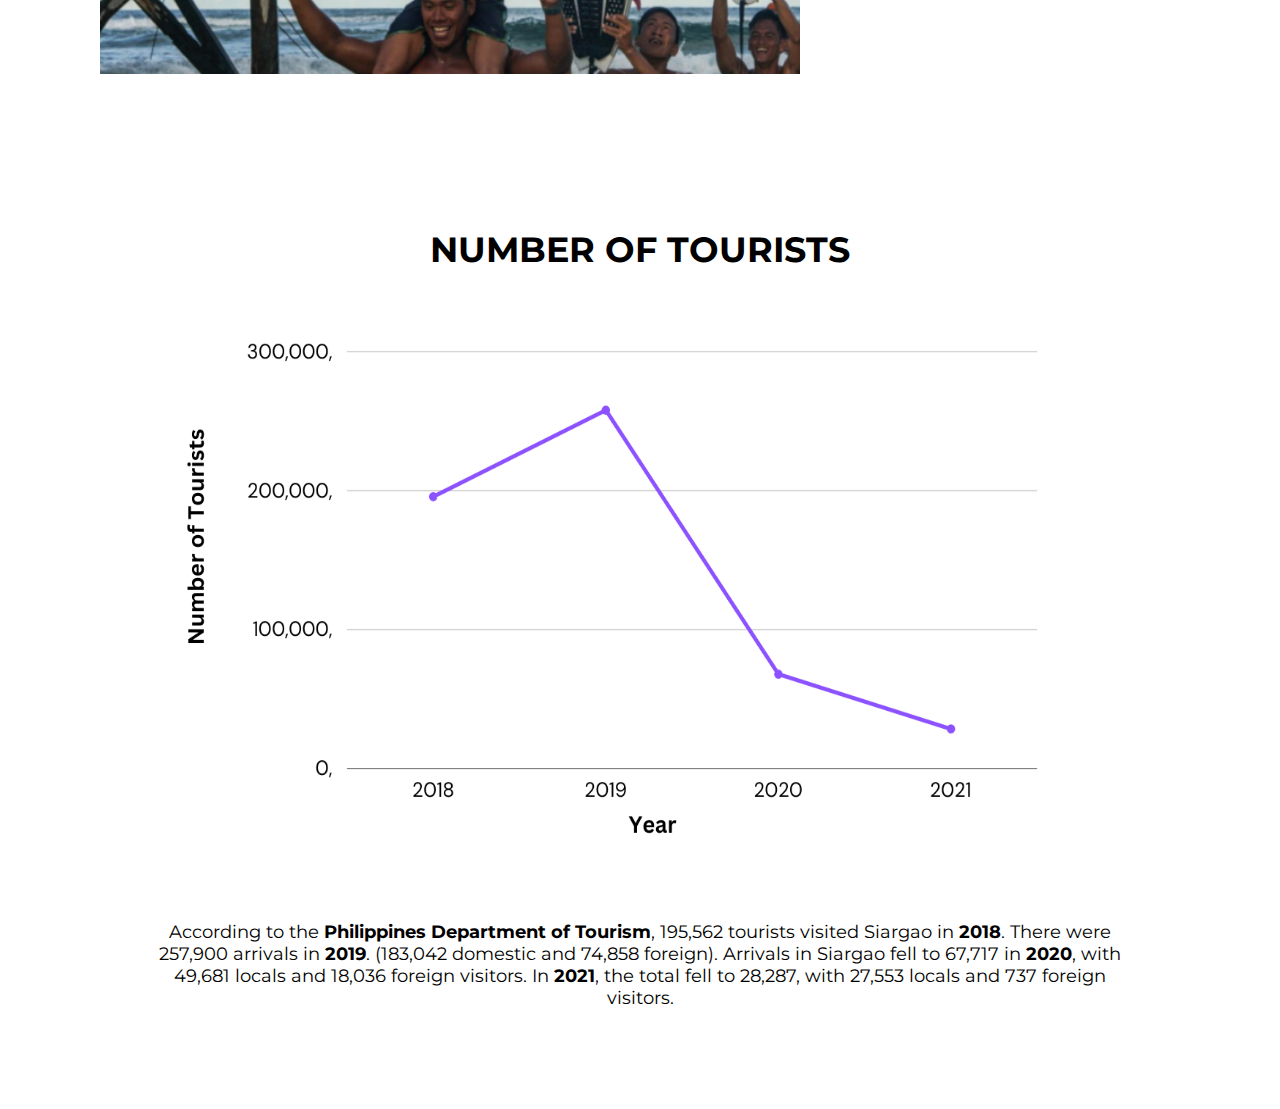
<file: Siargals (Group 11)_9-FARADAY/Economic status.html>
<!DOCTYPE html>
<html>
    <head>
        <title>Siargao Travel Blog</title>
        <link href="https://fonts.googleapis.com/css2?family=Fredericka+the+Great&family=Itim&family=Lavishly+Yours&family=Montserrat&family=Varela+Round&family=WindSong&display=swap" rel="stylesheet">
        <link rel="stylesheet" href="mystyle.css">
        </head>
    
    <body>
        <nav>
            <div class="nav-name">
                <a href="explore.html">Siargao</a>
                </div>
            <ul>
                <li><a href="index.html">Home</a></li>
                <li><a href="About.html">About</a></li>
                <li><a href="Destinations.html">Destinations</a></li>
                <li><a href="Activities.html">Activities</a></li>
                <li><a href="hotels.html">Hotels</a></li>
                <li><a href="Contact Us.html">Contact Us</a></li>
                <li><a href="la.html">Sales</a></li>

            </ul>
        </nav>

<div class="ecsbgimage">
     <div class="ecstext">
    <h1>ECONOMIC <span>STATUS</span></h1>
    </div>
</div>


    <section class="eco">
        <img src="fish.jpg".jpg alt="fishing" width="550" height="450px" class="ecsu"/>
             <div class="ecoo">
             <h6>Economy</h6>
             <p> Siargao Island attracts tourists more through its attractions and nature than through its products. However, Siargao is an island in the eastern Philippines where the residents previously depended heavily on coconut plantations and fishing for a living and have an average monthly income of 7,000 PHP. However, the value of coconuts as a commodity is quite low, and declining fish numbers have made fishing an unreliable source of revenue. Siargao fishermen have discovered that catches are decreasing and less regular.
            </p>
                 </div>
            
                 <img src="tourists.jpg" alt="tourists1" width="550" height="450px" class="ecsu1"/>
                 <div class="ecoo">
                <h6>Tourism</h6>
<p> Siargao's tourism industry is expanding. General Luna, which is the major tourist village, had dozens of hotels and a few restaurants when the association was founded on the island in 2010. Although development was gradual for a while, the construction of a road that connects the main towns in 2015 changed the course of tourism expansion. As a result, the majority of Siargao's residents now rely on tourism as their main source of income.
<br><br>
Tourism development has its advantages (increase in jobs, hotels and living standards) and its disadvantages (price increases, sale of land, increase in waste).The bulk of businesses are owned by foreigners or mixed families, which accounts for the recent surge in property value. Then again, some local families have maintained a hotel or restaurant for many years.
</p>
       </div>
        
       <div class="cebupac">
       <a href="https://www.cebupacificair.com/pages/explore/philippines/flights-to-Siargao">
       <img src="cebu pacific.jpg".jpg alt="cpac" width="550" height="450px" class="ecsu11"></a>
    </div>

    <div class="ecoo2">
       <p>
        Because of its gorgeous, unspoiled natural environment and the fact that it features the best, most famous surf beach in the Philippines, some small-scale resort developers may see Siargao as a tourist destination. Airlines noticed the opportunity, and commercial turboprop operators like Cebu Pacific Air were well-positioned to capitalize on it because they had ATR aircraft that could take off and land on Siargao's 1400m-long airport runway.
        <br><br>
        Because of the ATR's lower trip expenses, Cebu Pacific was able to operate to Siargao profitably even with low passenger volumes.
        </p>
    </div>

    <div class="ecoo3">
        <h5>BEST TIME TO GO</h5>
        <h6>Dry Season - March to September</h6>
        <p>If you are interested in other water sports besides surfing, these are the best months to visit. Due to the lack of rain during this time, it is ideal for a swim, an island-hopping tour, or exploring the beautiful beaches and islets that every beach lover cannot resist and completely enjoy.
            </p>
        <h6> Surfing Season - July to November</h6>
          <p> For surfers, the best time to visit Siargao is during these months as well and wind conditions will definitely give you the best waves to ride. The annual Siargao International Surfing Cup, a watersport competition, is also held every September, which is a good event for those who want to witness the best in the sport compete against each other.
            </p>
            <img src="internation surfingcup.png" alt="scup" width="700" height="500px" class="ecsu22"></a>
    </div>

    <hr>
    <div class="statistics">
    <h1>NUMBER OF TOURISTS</h1>
    <img src="line graph.png" alt="stats" width="1000" height="600" class="linegraph">
    <p>According to the <strong>Philippines Department of Tourism</strong>, 195,562 tourists visited Siargao in <b>2018</b>. There were 257,900 arrivals in <b>2019</b>. (183,042 domestic and 74,858 foreign). Arrivals in Siargao fell to 67,717 in <b>2020</b>, with 49,681 locals and 18,036 foreign visitors. In <b>2021</b>, the total fell to 28,287, with 27,553 locals and 737 foreign visitors.
    </p>

</html>
</file>
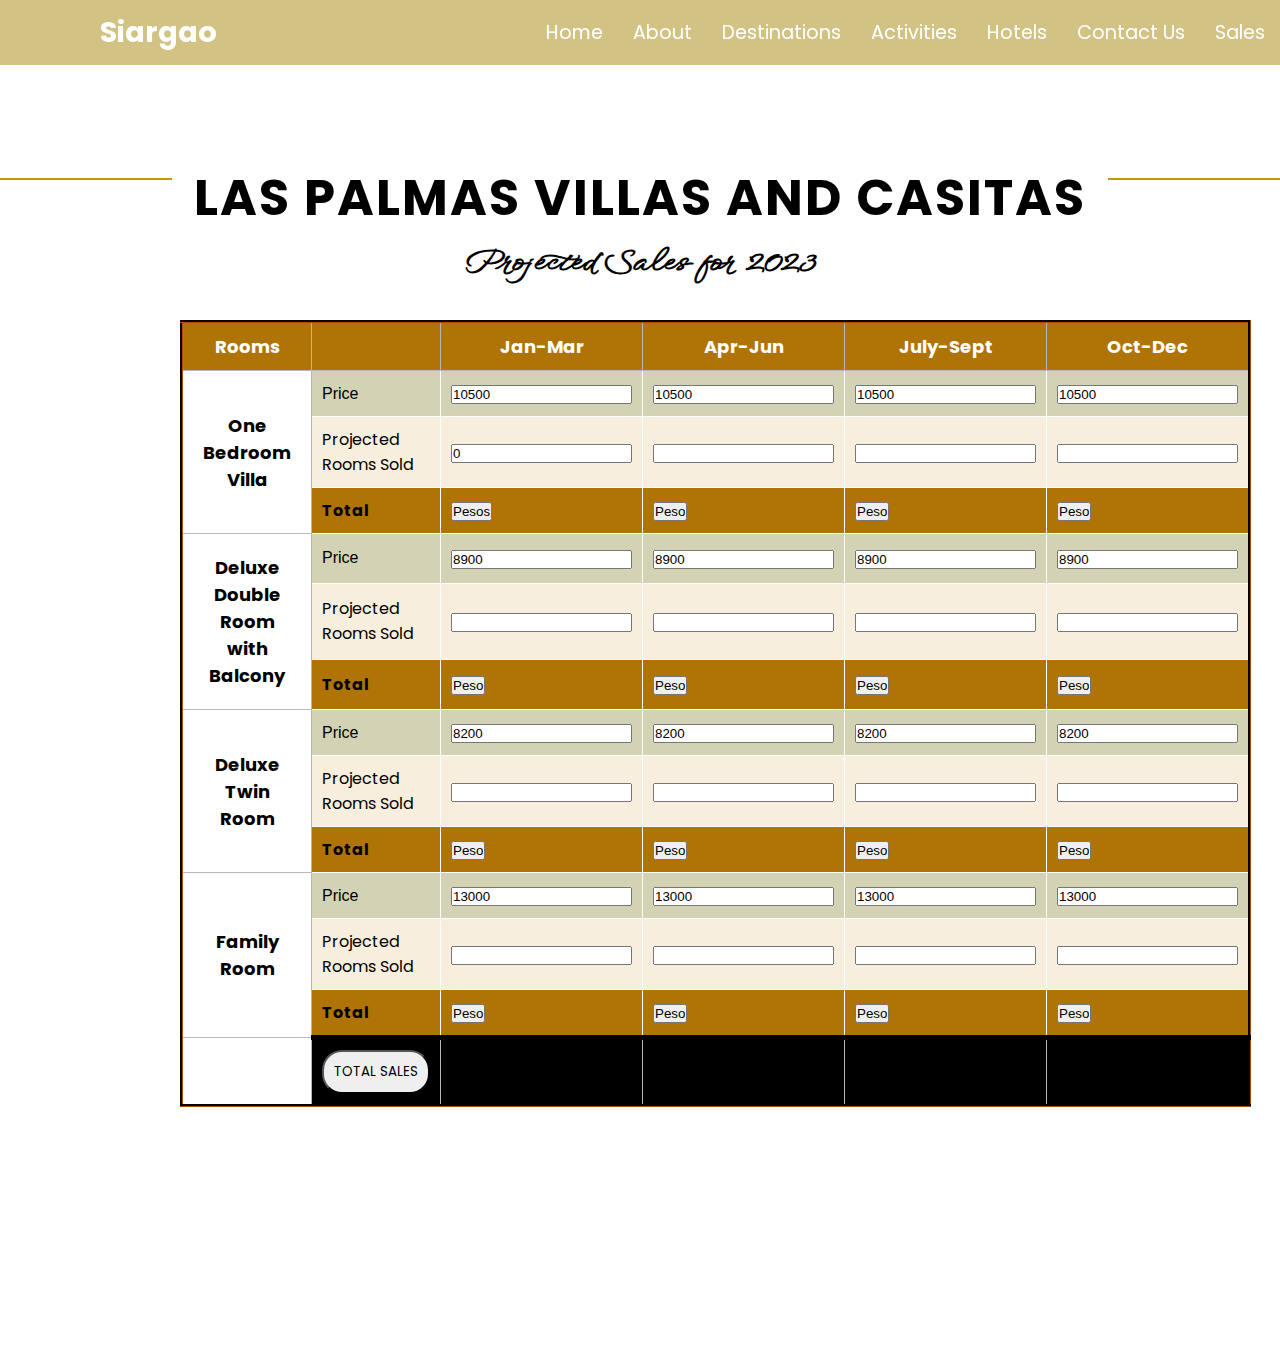
<file: Siargals (Group 11)_9-FARADAY/la.html>
<!DOCTYPE html>
  <html>
    <head>
      <link rel="stylesheet" type="text/css" href="la.css">
      <link href="https://fonts.googleapis.com/css2?family=Fredericka+the+Great&family=Itim&family=Lavishly+Yours&family=Montserrat&family=WindSong&family=Cormorant+Garamond&family=Poppins&display=swap" rel="stylesheet">
    </head>
  
    <body>
        <nav>
            <div class="nav-name">
                <a href="explore.html">Siargao</a>
                </div>
            <ul>
                <li><a href="index.html">Home</a></li>
                <li><a href="About.html">About</a></li>
                <li><a href="Destinations.html">Destinations</a></li>
                <li><a href="Activities.html">Activities</a></li>
                <li><a href="hotels.html">Hotels</a></li>
                <li><a href="Contact Us.html">Contact Us</a></li>
                <li><a href="la.html">Sales</a></li>
            </ul>
        </nav>

        <div class="headiu">
            <h1>Las Palmas Villas and Casitas</h1>
            <h2> Projected Sales for 2023</h2>
    </div>
      <section>
        <div class="tablee">
          <table>
            <tr>
              <th>Rooms</th>
              <th></th>
              <th class="hey">Jan-Mar</th>
              <th class="hi">Apr-Jun</th>
              <th class="hey">July-Sept</th>
              <th class="hey">Oct-Dec</th>
            </tr>

            <tr>
              <th class="roomm"rowspan="3">One Bedroom Villa</th>
              <td class="ppu">Price</td>
              <td class="hell"><input type="number" id="firstNumber" value="10500" min="10500"></td>
              <td class="hell"><input type="number" id="firstNumber1" value="10500" min="10500"></td>  
              <td class="hell"><input type="number" id="firstNumber2" value="10500" min="10500"></td>
              <td class="hell"><input type="number" id="firstNumber3" value="10500" min="10500"></td>  

            </tr>

            <tr>
              <td class="usp">Projected Rooms Sold</td>
              <td class="dlyellow"><input type="number" id="secondNumber" value="0"></td>
              <td class="dlyellow"><input type="number" id="secondNumber1" min="1"></td>  
              <td class="dlyellow"><input type="number" id="secondNumber2" min="1"></td>
              <td class="dlyellow"><input type="number" id="secondNumber3" min="1"></td>                       
            </tr>

            <tr>
              <td class="tots">Total</td>
              <td class="dn"><input type="button" onClick="projectedBy()" Value="Pesos";><span id="result"></td>
              <td class="dn"><input type="button" onClick="projectedBy()" Value="Peso";><span id="result1"></td>
              <td class="dn"><input type="button" onClick="projectedBy()" Value="Peso";><span id="result2"></td>
              <td class="dn"><input type="button" onClick="projectedBy()" Value="Peso";><span id="result3"></td>                       
            </tr>

            <tr>
              <th class="roomm"rowspan="3">Deluxe Double Room with Balcony</th>
              <td class="ppu">Price</td>
              <td class="hell"><input type="number" id="firstNumber4" min="8900" value="8900"></td>
              <td class="hell" class="hell"><input type="number" id="firstNumber5" min="8900" value="8900"></td>  
              <td class="hell"><input type="number" id="firstNumber6" min="8900" value="8900"></td>
              <td class="hell"><input type="number" id="firstNumber7" min="8900" value="8900"></td>  

            </tr>

            <tr>
              <td class="usp">Projected Rooms Sold</td>
              <td class="dlyellow"><input type="number" id="secondNumber4" min="1"></td>
              <td class="dlyellow"><input type="number" id="secondNumber5" min="1"></td> 
              <td class="dlyellow"><input type="number" id="secondNumber6" min="1"></td>
              <td class="dlyellow"><input type="number" id="secondNumber7" min="1"></td>                       
            </tr>

            <tr>
              <td class="tots">Total</td>
              <td class="dn"><input type="button" onClick="projectedBy()" Value="Peso"/><span id="result4"></td>
              <td class="dn"><input type="button" onClick="projectedBy()" Value="Peso"/><span id="result5"></td>
              <td  class="dn"><input type="button" onClick="projectedBy()" Value="Peso"/><span id="result6"></td>
              <td  class="dn"><input type="button" onClick="projectedBy()" Value="Peso"/><span id="result7"></td>                       
            </tr>

            <tr>
              <th class="roomm"rowspan="3">Deluxe Twin Room</th>
              <td class="ppu">Price</td>
              <td class="hell"><input type="number" id="firstNumber8" min="8200" value="8200"></td>
              <td class="hell"><input type="number" id="firstNumber9" min="8200" value="8200"></td>  
              <td class="hell"><input type="number" id="firstNumber10" min="8200" value="8200"></td>
              <td class="hell"><input type="number" id="firstNumber11" min="8200" value="8200"></td>  

            </tr>

            <tr>
              <td class="usp">Projected Rooms Sold</td>
              <td class="dlyellow"><input type="number" id="secondNumber8" min="1"></td>
              <td class="dlyellow"><input type="number" id="secondNumber9" min="1"></td>  
              <td class="dlyellow"><input type="number" id="secondNumber10" min="1"></td>
              <td class="dlyellow"><input type="number" id="secondNumber11" min="1"></td>                       
            </tr>

            <tr>
              <td class="tots">Total</td>
              <td class="dn"><input type="button" onClick="projectedBy()" Value="Peso"/><span id="result8"></td>
              <td class="dn"><input type="button" onClick="projectedBy()" Value="Peso"/><span id="result9"></td>
              <td class="dn"><input type="button" onClick="projectedBy()" Value="Peso"/><span id="result10"></td>
              <td class="dn"><input type="button" onClick="projectedBy()" Value="Peso"/><span id="result11"></td>                       
            </tr>

            <tr>
              <th class="roomm"rowspan="3">Family Room</th>
              <td class="ppu">Price</td>
              <td class="hell" class="hell" class="hell" class="hell"><input type="number" id="firstNumber12" min="13000" value="13000"></td>
              <td class="hell" class="hell" class="hell"><input type="number" id="firstNumber13" min="13000" value="13000"></td>  
              <td class="hell" class="hell"><input type="number" id="firstNumber14" min="13000" value="13000"></td>
              <td class="hell"><input type="number" id="firstNumber15" min="13000" value="13000"></td>  

            </tr>

            <tr>
              <td class="usp">Projected Rooms Sold</td>
              <td class="dlyellow"><input type="number" id="secondNumber12" min="1"></td>
              <td class="dlyellow"><input type="number" id="secondNumber13" min="1"></td> 
              <td class="dlyellow"><input type="number" id="secondNumber14" min="1"></td>
              <td class="dlyellow"><input type="number" id="secondNumber15" min="1"></td>                       
            </tr>

            <tr>
              <td class="tots">Total</td>
              <td class="dn"><input type="button" onClick="projectedBy()" Value="Peso"/><span id="result12"></td>
              <td class="dn"><input type="button" onClick="projectedBy()" Value="Peso"/><span id="result13"></td>
              <td class="dn"><input type="button" onClick="projectedBy()" Value="Peso"/><span id="result14"></td>
              <td class="dn"><input type="button" onClick="projectedBy()" Value="Peso"/><span id="result15"></td>                       
            </tr>

        
            <tr class="gawing_blue">
              <th class="lol"></th>
              <th class="haha"><input type="button" id="ress" onclick="projectedBy()" value="TOTAL SALES"></th>
              <th class="haha"><span id="yay"></span></th>
              <th class="haha"><span id="yay"></span></th>
              <th class="haha"><span id="yay"></span></th>
              <th class="haha"><span id="yay"></span></th>
            </tr>
          </table>
        </div>
      </section>
      </div>

    </body>


    <script src="la.js"></script>

    </html>
</file>
<file: Siargals (Group 11)_9-FARADAY/mystyle.css>
*{
  margin: 0%;
  padding: 0%;
  box-sizing: border-box;
}

.desc{
  font-family: var(Garamond);
  font-size: 24px;
  color: rgb(255, 255, 255);
  position:relative;top: 90px;
  text-align: center;
}

body {
  padding-top: 60px;
}

.desc2{
  font-family: var(serif);
  font-size: 40px;
  color: rgb(255, 255, 255);
  position:relative;top: 140px;
  text-align: center;
}

/**VIDEO BACKGROUND**/

#videoBG{
  position:fixed;
  width: 100%;
  height: 100%;
  object-fit: cover;
  filter: opacity(0.62);
}

 .overlay{
  position: fixed;
  width: 100%;
  height: 100%;
  background: rgba(2, 15, 34, 0.6);
}


a{
  font-family:'Poppins', sans-serif; 
  text-decoration: none;
  font-weight:400;
  color:rgb(255, 255, 255);
}

nav{
  height: 65px;
  background: rgba(202, 185, 112, 0.856);
  display:flex;
  align-items:center;
  justify-content: space-between;
  padding: 0px 50px 0px 100px;
  position:fixed;
  width:100%;
  top:0;
  z-index: 999;

}

nav ul{
  display: flex;
  list-style: none;
}

nav ul li{
  margin: 0 15px;
  font-size: 1.2rem;
}

nav .nav-name a{
  font-size: 1.8em;
  font-weight: bold;
}

nav .nav-name a:hover{
  color:rgb(41, 23, 2);
}
nav ul li a:hover {
  color:rgb(46, 19, 4);
}


/****EXPLORE BUTTON****/
.yay a,
.yay a:before,
.yay a:after{
  box-sizing: border-box;
}

.yay a{
  position: fixed;
  top: 50%;
  left: 50%;
  transform: translate(-50%, -50%);
  text-decoration: none;

}

.yay a{
  display: block;
  width: 200px;
  height: 50px;
  line-height: 46px;
  text-decoration: none;
  position:relative; top: 190px;
  text-align: center;
  border-radius: 50px;
  border: 2px solid rgb(212, 240, 237);
  color: rgb(170, 221, 214);
  font-size: 20px;
  font-family:var(verdana);
  position: relative;
  overflow: hidden;
  background: transparent;
  text-transform: uppercase;
  transition: all .35s;
}

.yay a:before,
.yay a:after{
  position: absolute;
  content: "";
  width: 100%;
  height: 100%;
  top: -100%;
  left: 0;
  background: rgba(111, 235, 235, 0.534);
  z-index: -1;
  transition: all .35s;
}

.yay a:before{
  opacity: .5;
}

.yay a:after{
  transition-delay: .2s;
}

.yay a:hover{
  color: rgb(255, 255, 255);
}

.yay a:hover:before,
.yay a:hover:after{
  top: 0;
}

/**about**/

header{
  width:100%;
  background:linear-gradient(rgba(70, 3, 43, 0.3), rgba(75, 13, 50, 0.3)), url(background.png);
  background-size:cover;
  display:flex;
  justify-content: center;
  opacity: 80%;
}

.header-content {
  margin-bottom:240px;
color:rgb(255, 255, 255);
text-align: center;}

.header-content h1 {
  font-size: 18vmin;
  margin-top: 130px;
  margin-bottom:50px;
}

.line{
  width:150px;
  height:4px;
  background:rgb(234, 0, 255);
  margin: 10px auto;
  border-radius: 5px;
}

.header-content h2{
  font-size:7vmin;
  font-family:"WindSong";
}

.aboutsec{
  margin: 90px;
  margin-left: 20%;
  margin-right: 20%;
}

#loc{
float:left;
margin-right: 50px; margin-bottom:10px;
border: 1px solid rgb(0, 106, 138);
  border-radius: 4px;
  padding: 8px;
}

#loc {
  transition: 1s ease;
  }
  
#loc:hover{
  transform: scale(1.75);
  transition: 1s ease;
  }



.siargaodesc p{
  font-size: 18px;
  text-align:justify;
  font-family: 'Montserrat';

}

.siargaodesc h6{
  font-size: 60px;
  margin-bottom: 20px;
  color:rgb(6, 76, 78);
  font-family: "Lavishly Yours", cursive;
  font-weight: lighter;
}

/***EXPLORE CARDS***/

.card{
  width: 300px;
  height:430px;
  border-radius: 10px;
  padding: 15px 25 px;
  box-sizing:border-box;
  cursor: pointer;
  margin: 70px 45px;
  background-image: url(about.jpg);
  background-position: center;
  background-size:cover;
  color:rgb(255, 255, 255);
  font-family:'Trebuchet MS';
  font-size: 20px;
  float: left;
  margin-left:110px;margin-right:0px;
  border: 1px solid rgb(255, 255, 255);
  text-align: center;
  padding-top: 19em;
}

.card1{
  background-image:url(destinations.jpg) ;
}

.card2{
  background-image:url(food.jpg) ;
}

.card3{
  background-image:url(activities.png) ;
}

.card4{
  background-image:url(estatus.jpg) ;
}

.card5{
  background-image:url(career.jpg) ;
}

.card{
  transition: 1s ease;
  }
  
  .card:hover{
  transform: scale(1.2);
  transition: 1s ease;
  }

  /******DESTINATIONS****/
  .desbgimage {
    background:linear-gradient(rgba(70, 3, 43, 0.3), rgba(75, 13, 50, 0.3)), url(des.jpg)no-repeat center; 
    background-size: cover;
    height: 500px;
    position: relative;
    opacity: 85%;
  }
  
  .destext {
    text-align: center;
    position: absolute;
    top: 50%;
    left: 50%;
    transform: translate(-50%, -50%);
    color: white;
    font-size: 50px;
  }

  .pink{
    font-family: 'Fredericka the Great', cursive;
    color: rgb(138, 0, 71);
  }

  .des{
    margin:110px;
  }

.contentdes h3{
  font-size: 40px;
  color:rgb(73, 99, 107);
  font-family:"Itim", cursive;
}

.contentdes p{
  font-size:18px;
  color: rgb(49, 49, 49);
  font-family:"Montserrat", sans-serif;
  margin-right: 120px;
  text-align: justify;
}

.imgdes{
  margin-bottom:100px;
  margin-left: 30px;
  margin-top:30px;
}

/**FOOD**/

.food-res{
  margin-bottom:300px;
}
.delicac{
  margin-bottom:300px;
}

.allfood{
  margin-bottom:100px;
}

.deli{
  margin-bottom:100px;
}

.foodbgimg {
  background:linear-gradient(rgba(3, 43, 70, 0.3), rgba(0, 109, 42, 0.3)), url(foodbg.jpg); 
  background-size: cover;
  height: 450px;
  position: relative;
  opacity: 85%;
}

.foodtext{
  text-align: center;
  position: absolute;
  top: 50%;
  left: 50%;
  transform: translate(-50%, -50%);
  color: white;
  font-size: 40px;
}

.and{
  font-family: 'Lavishly Yours', cursive;
  color: rgb(255, 238, 82);
}

.delicaciesbgimg {
  background:linear-gradient(rgba(1, 8, 14, 0.3), rgba(35, 46, 1, 0.3)), url(restau.jpg); 
  background-size: cover;
  height: 400px;
  position: relative;
  
}

.delicacytext{
  text-align: center;
  position: absolute;
  top: 50%;
  left: 50%;
  transform: translate(-50%, -50%);
  color: white;
  font-size: 40px;
}

.siar{
  font-family: 'WindSong', cursive;
  color: rgb(255, 255, 255);
}


.resfood p{
    font-size: 19px;
    text-align:justify;
    font-family: 'Montserrat';
    
}
  .resfood h6{
    font-size: 45px;
    margin-bottom: 20px;
    color:rgb(6, 76, 78);
    font-family: "Itim";
    font-weight: lighter;
}

.fyud{
  float:left;
  margin-right: 50px; margin-top: 10px; margin-bottom: 20px;
  border-radius:200px;
  box-shadow: 0px 5px 15px rgb(171, 193, 194);
  border:2px solid #fff
  
  }

  .fyud {
    transition: 1s ease;
    }
    
  .fyud:hover{
    transform: scale(0.8);
    transition: 1s ease;
    }

    .delit p{
      font-size: 18px;
      text-align:justify;
      font-family: 'Montserrat';
  }
    .delit h6{
      font-size: 45px;
      margin-bottom: 20px;
      color:rgb(6, 76, 78);
      font-family: "Itim";
      font-weight: lighter;
  }
  
  .frud{
    float:left;
    margin-right: 50px; margin-top: 10px; margin-bottom: 20px;
    border-radius:200px;
  box-shadow: 0px 5px 15px rgb(171, 193, 194);
  border:2px solid #fff
    
    }
  
    .frud {
      transition: 1s ease;
      }
      
    .frud:hover{
      transform: scale(1.2);
      transition: 1s ease;
      }

    /**HOTEL BUTTON**/
    .buttonhotel {
      background-color:transparent;
      color: rgb(255, 255, 255);
      border: 2px solid #ffffff;
      padding: 16px 32px;
      text-align: center;
      font-size: 20px;
      transition-duration: 0.4s;
      cursor: pointer;
      position: absolute;
      top:50%;
      left: 50%;
      transform: translate(-50%, 200%);
      font-family:"Itim",cursive;
      }
    
    .buttonhotel:hover {
      background-color: #fdfdfd;
      color:rgb(138, 0, 71);
    }

    
  /****ACTIVITIES****/
  .actbgimg {
    background:linear-gradient(rgba(3, 25, 54, 0.555), rgba(3, 0, 46, 0.3)), url(act.jpg) center; 
    background-size: cover;
    height: 400px;
    position: relative;
    opacity: 95%;
  }
  
  .acttext{
    text-align: center;
    position: absolute;
    top: 50%;
    left: 50%;
    transform: translate(-50%, -50%);
    color: white;
    font-size: 40px;
  }
  
  .try{
    font-family: 'Lavishly Yours', cursive;
    color: rgb(255, 255, 255);
    font-size: 100px;
    font-weight: lighter;
  }



.contentact h3{
  font-size: 40px;
  color:rgb(73, 99, 107);
  font-family:"Itim", cursive;
  margin-left:20px;
}

.contentact p{
  font-size:18px;
  color: rgb(49, 49, 49);
  font-family:"Montserrat", sans-serif;
  margin:25px;
  text-align: justify;
}

.imgact{
  margin-bottom:100px;
  margin-left: 30px;
}

.act{
margin: 100px 70px 50px 100px;
}


/***ECONOMIC STATUS***/
.ecsbgimage {
  background:linear-gradient(rgba(13, 0, 34, 0.3), rgba(53, 2, 32, 0.3)), url(ecostats.jpg)no-repeat center;
  background-size: cover;
  height: 500px;
  position: relative;
}
 
.ecstext {
  text-align: center;
  position: absolute;
  top: 50%;
  left: 50%;
  transform: translate(-50%, -50%);
  color: white;
  font-size: 50px;
}
 
span{
  font-family: 'Fredericka the Great', cursive;
  color: rgb(235, 173, 102);
}
 
 
.ecoo p{
  font-size: 18px;
  text-align:justify;
  font-family: 'Montserrat';
  margin-bottom:100px;
}
.ecoo h6{
  font-size: 40px;
  margin-bottom: 20px; margin-top: 50px;
  color:rgb(33, 33, 34);
  font-family: 'Varela Round', sans-serif;
  padding-top: 70px;
}
 
.ecsu{
float:right;
margin-left: 50px; margin-bottom:60px;
  border-radius: 20px;
  padding: 5px;
}
 
.ecsu11{
  float:right;
  margin-left: 50px; margin-bottom:60px;
    border-radius: 20px;
    padding: 5px;
  }
 
  .ecsu11{
    transition: 1s ease;
    }
  .ecsu11:hover{
    transform: scale(1.2);
    transition: 1s ease;
    }
 
.ecsu1{
  float: left;
 margin-bottom:60px;margin-right: 50px;
  border-radius: 20px;
  padding: 5px;
}
 
 
.eco{
  margin:100px;
}
 
.ecoo2 p{
  font-size: 18px;
  text-align:justify;
  font-family: 'Montserrat';
  margin-bottom:200px;
  padding-top: 70px;
 
}
 
 
.ecoo3 p{
  font-size: 18px;
  text-align:justify;
  font-family: 'Montserrat';
  margin-bottom:20px;
  width:50em;
}
.ecoo3 h6{
  font-size: 25px;
  margin-bottom: 20px;
  color:rgb(15, 66, 75);
  font-family: 'Varela Round', sans-serif;
  padding-top: 40px;
}
 
.ecoo3 h5{
  font-size: 40px;
  font-family:'Varela Round', sans-serif;
  color:rgb(0, 39, 39)
 
}
 
.ecsu22{
  margin-bottom: 80px;
}
 
.linegraph{
  display: block;
  margin-left: auto;
  margin-right: auto;
  margin-bottom: 50px;
}
 
.statistics h1{
  font-size: 35px;
  color:rgb(0, 0, 0);
  padding-top:70px;
  font-weight: bolder;
  text-align: center;
  font-family: 'Montserrat',sans-serif;
 
}
 
.statistics p{
  font-size:18px;
  font-family:'Montserrat',sans-serif;
  margin:40px;
  text-align: center;
}
 
/******CAREER****/
 
.careerbgimage {
  background:linear-gradient(rgba(13, 0, 34, 0.3), rgba(53, 2, 32, 0.3)), url(careers.jpg)no-repeat center;
  background-size: cover;
  height: 500px;
  position: relative;
}
 
.careertext {
  text-align: center;
  position: absolute;
  top: 50%;
  left: 50%;
  transform: translate(-50%, -50%);
  color: white;
  font-size: 50px;
}
 
.car p{
  font-size: 18px;
  text-align:justify;
  font-family: 'Montserrat';
  margin-bottom:200px;
}
.car h6{
  font-size: 40px;
  margin-bottom: 20px;
  color:rgb(209, 194, 124);
  font-family: "Itim";
  font-weight: lighter;
}
 
.caree{
float:right;
margin-left: 50px; margin-bottom:60px; margin-top:10px;
  border-radius: 25px;
  padding: 5px;
}
 

/*****CONTACT US*****/
.contacts{
  box-sizing: border-box;
}


.prof {
  float: left;
  margin-bottom: 16px;
  padding: 0 8px;
  margin-top: 50px;margin-left:100px;
}



  .prof {
    display: block;
  }

.profile{
  box-shadow: 0 9px 20px 0 rgba(0, 0, 0, 0.2);
  
}

.container {
  padding: 30px;
  font-family: "Montserrat";
  font-size:15px;
  
}


.title {
  color: grey;
}

.name{
  color:rgb(36, 36, 36);
  font-weight: lighter;
}

.socialicon1{
  position: relative;top: 470px;right:1010px;
}

.socialicon2{
  position: relative;top: 450px;right:580px;
}

.socialicon3{
  position: relative;top: 430px;right:170px;
}

.profi{
  color:rgb(0, 0, 0);
}

 .hotelbgimg{
  background: linear-gradient(rgba(13, 0, 34, 0.3), rgba(53, 2, 32, 0.3)), url(lqlq.jpg) no-repeat center;
  width:100%;
  height:90vh;
  background-size:cover;
  display:flex;
  margin-bottom: 100px;
  
}

.hoteltext{
  font-family:'Poppins', sans-serif;
}
.hoteltext h1{
  color:#ffff;
  font-size:110px;
  font-weight:400;
  line-height: 30px;
  margin-bottom: 70px;
  margin-top:170px;
  margin-left:100px;
}

.hoteltext h2{
  color:#ffff;
  font-size:50px;
  font-weight:400;
  line-height: 30px;
  margin-bottom: 40px;
  margin-left:100px;
  font-family: 'WindSong';
}

.hotel-btn{
  display:inline-block;
  font-size:20px;
  padding:10px 20px;
  background:#ffffffbf;
  color:rgb(14, 21, 117);
  border-radius:4px;
  transition:ease .30s;
  position: relative;left:105px;
  font-family:'Segoe UI', Tahoma, Geneva, Verdana, sans-serif
}

.hotel-btn:hover{
  transform:scale(1.1);
}

.hotelsec{
  margin:50px;

}

.hotelt h2{
  margin:50px;
  font-size: 30px;
  font-family: 'Poppins',sans-serif;
  font-weight:900;
}

.rowcrd{
  display:flex;
  align-items:center;
  justify-content:space-between;
  margin-right:50px;
}

.rowcrd .colcrd{
  display:flex;
  flex-direction:column;
  align-items:center;
}

.hotelsec .rowcrd{
  margin-top:50px;
}

.colcrd{
  margin-left:50px;
  box-shadow:0 9px 20px 0 rgba(0, 0, 0, 0.2);
  padding:20px;
}
 .colcrd{
  font-family: 'Poppins', sans-serif;
  line-height: 40px;
}

.colcrd h1{
  font-size:20px;
  margin-top: 20px;
  text-align: center;
  color:rgb(150, 93, 102);
}

.colcrd p{
  text-align:center;
}

.checked{
  color:yellow;
}

.icon{
  display: block;
  width:110px;}

  .btnhotl{
    display:inline-block;
    font-size:18px;
    background:#d10505bf;
    color:rgb(255, 255, 255);
    border-radius:20px;
    transition:ease .30s;
    font-family: 'Times New Roman', Times, serif;
    padding: 8px 10px;
    margin-top: 10px;
  }

  .btnhotl:hover{
    transform:scale(1.1);
    transition: 1.3 ease;
  }

/***LAS PALMAS***/

.home{
  margin: 0;
  padding: 0;
  height:80vh;
  display: flex;
  justify-content: center;
  align-items: center;
}

.slider{
  width: 800px;
  height: 400px;
  border-radius: 10px;
  overflow: hidden;
}

.slides{
  width: 500%;
  height: 500px;
  display: flex;
}

.slides input{
  display: none;
}

.slide{
  width: 20%;
  transition: 2s;
}

.slide img{
  width: 800px;
  height: 500px;
}

.navigation-manual{
  position: absolute;
  width: 800px;
  margin-top: -40px;
  display: flex;
  justify-content: center;
}

.manual-btn{
  border: 2px solid #00181a;
  padding: 5px;
  border-radius: 10px;
  cursor: pointer;
  transition: 1s;
}

.manual-btn:not(:last-child){
  margin-right: 40px;
}

.manual-btn:hover{
  background: #40D3DC;
}

#radio1:checked ~ .first{
  margin-left: 0;
}

#radio2:checked ~ .first{
  margin-left: -20%;
}

#radio3:checked ~ .first{
  margin-left: -40%;
}

#radio4:checked ~ .first{
  margin-left: -60%;
}

/*automatic navigation*/

.navigation-auto{
  position: absolute;
  display: flex;
  width: 500px;
  justify-content: center;
  margin-top: 460px;
}


.navigation-auto div:not(:last-child){
  margin-right: 40px;
}

#radio1:checked ~ .navigation-auto .auto-btn1{
  background: #ffffff;
}

#radio2:checked ~ .navigation-auto .auto-btn2{
  background: #ffffff;
}

#radio3:checked ~ .navigation-auto .auto-btn3{
  background: #f9ffff;
}

#radio4:checked ~ .navigation-auto .auto-btn4{
  background: #fafcfc;
}
      
#videoBG1{
  position:absolute;
  top:0;
  left:0;
  z-index: -2;
  height:100%;
  width:100%;
  object-fit: cover;
}

.overlay1{
position:absolute;
top:0;
left:0;
z-index: -1;
height:100%;
width:100%;
object-fit: cover;
background-color: #4a357a;
filter: opacity(0.25);
}

.home .controls .vid-btn.active{
  background:var(--orange);
}

#video-slider{
  filter:opacity(0.80) ;
}

/*****************HSERVICES**********************/
.services{
  margin-top:120px;
  margin:80px;
}

.headiu h1{
  font-size:40px;
  font-family: 'Poppins';
  text-align: center;
  text-transform:uppercase;
  letter-spacing:2px;
  display: grid;
  grid-template-columns: 1fr auto 1fr;
  grid-template-rows: 20px 0;
  grid-gap: 22px;
  }
  
  .headiu h1:after,.headiu h1:before {
    content: " ";
    display: block;
    border-bottom: 2px solid #c49809;
    background-color:#ffffff;
  }
  
.headiu p{
font-family: 'Poppins';
margin:50px;
text-align:center;
margin-bottom: 20px;;
}

.lasbutton{
  display:inline-block;
  font-size:17px;
  padding:10px 20px;
  background:#1f1002bf;
  color:rgb(255, 255, 254);
  transition:ease .30s;
  position: absolute;left:600px;
  font-family:'Segoe UI', Tahoma, Geneva, Verdana, sans-serif
}

.lasbutton:hover{
  transform:scale(1.1);
}

.headiu{
  margin:150px;
}


.lalasu{
  float:left;
  border-radius: 20px;
  padding: 8px;
  border: black;
  align-items: center;
  position:relative;left:100px;
  }
  
  .lalasu {
    transition: 1s ease;
    }
    
  .lalasu:hover{
    transform: scale(1.1);
    transition: 1s ease;
    }
  
  .aboutlas p{
    font-size: 16px;
    text-align:justify;
    font-family: 'Poppins';
    text-align: center;
    margin-bottom: 30px;
    
  }
  
  .aboutlas h1{
    font-size: 60px;
    margin-bottom: 20px;
    color:rgb(48, 24, 3);
    font-family: "Lavishly Yours", cursive;
    font-weight: lighter;
    text-align: center;
  }

  .aboutlas h2{
    font-size:23px;
    font-family:'Cormorant Garamond',sans-serif;
    font-weight: lighter;
    text-align: center;
  }
  .heading{
    text-align: center;
    padding:2.5rem 0;
    margin-top: 200px;
    position: relative;
  
  }

  .heading span{
    font-size: 2.5rem;
    background:rgba(255, 155, 0, .2);
    color:black;
    border-radius: .5rem;
    padding: .2rem 1rem;
    font-family:'Poppins';
    text-transform: capitalize;
   }

  
   
   .iconphone{
  position: absolute;
  left:750px;
  top:86.5rem;
   }

   .direction{
    display:inline-block;
    font-size:15px;
    padding:10px 20px;
    background:#ffffffbf;
    color:rgb(0, 0, 0);
    transition:ease .30s;
    position: absolute;left:800px;
    font-family:'Segoe UI', Tahoma, Geneva, Verdana, sans-serif;
    border: 1px solid black;
  }
  
  .direction:hover{
    transform:scale(1.1);
  }

  .raht{
      background: linear-gradient(rgba(13, 0, 34, 0.3), rgba(53, 2, 32, 0.3)), url(roo.jpg) no-repeat center;
      width:100%;
      height:75vh;
      background-size:cover;
      display:flex;
      margin-bottom: 100px;
      margin-top:150px;
      
    }
  
    .textblock{
      background-color: rgb(255, 255, 255);
      border: 1px solid rgb(230, 203, 203);
      padding:70px; 
      text-align: center;
      line-height:30px;
      margin-left:300px;margin-right:300px;
      box-shadow: 0 5px 10px rgba(0,0,0,0.2);  
      transform: translate(0%, -50%);
    }

    .textblock h1{
      font-family: 'Cormorant Garamond', serif;
      font-size: 40px;
      margin-bottom: 30px;
      font-weight: lighter;

    }

    .textblock p{
      font-family: 'Poppins';
      font-size:15px;
      font-weight: lighter;}
    
      .textblock h1:before {
          background-color: #3b1800;
          border-radius: 0.25rem;
          content: '';
          display: block;
          height: 0.10rem;
          width: 70px;
          margin-bottom: 1.25rem;
         position:absolute;left:340px;top:50px;
      }


      .lala{ 
        background: #b47b0f;
        color: white;
        outline: none;
        border: none;
        border-radius: 30px;
        padding:10px 20px;
        transition: 1s ease;
      }
     
      .lala:hover{
        transform: scale(1.1);
        transition: 1s ease;
      }
      button i{
        margin-left: 20px;
      }
      
      .lala span{
          font-family: 'Poppins';
          font-size: 15px;
          color:white;
      }
      
      .rroom{
        margin:100px;
      }

      .rroom .bc{
        display:flex;
        flex-wrap: wrap;
        gap:3rem;
    
      }

      .rroom .bc .bb{
        flex: 30rem;
        border-radius:25px;
        overflow:hidden;
        box-shadow: 0 5px 10px rgba(0,0,0,0.2);
      }

      .rroom .bc .bb img{
        height:40vh;
        width:100%;
      object-fit:cover;}

      .rroom .bc .bb .content{
        padding:2rem;
      } 

      .rroom .bc .bb .content h2{
        font-size:2rem;
        color:#333;
      font-family: 'Cormorant Garamond', serif;}

      .rroom .bc .bb .content p{
       font-size:16px;
       color:#666;
       padding: 1rem 0;
      }

      .rroom .bc .bb .content h5{
        font-size:18px;
        color:#db5406;
        padding: 1rem 0;
        font-family: 'Poppins';
        font-weight: lighter;
       }

       .rroom{
        transform: translate(0%, -20%);
       }

       /*****DINING****/
       .dine{
        background-color: #381505;
        margin-left:100px;
        margin-right: 100px;
        transform:translate(0%, -10%);
       }

       .textblock1{
          background-color: rgb(255, 255, 255);
          border: 1px solid rgb(63, 24, 24);
          padding:70px; 
          text-align: justify;
          line-height:30px;
          margin-left:80px;margin-right:100px;
          box-shadow: 0 5px 10px rgba(0,0,0,0.2);  
          transform: translate(0%, -10%);
        }
    
        .textblock1 h1{
          font-family: 'Cormorant Garamond', serif;
          font-size: 40px;
          margin-bottom: 30px;
          font-weight: lighter;
    
        }
    
        .textblock1 p{
          font-family: 'Poppins';
          font-size:15px;
          font-weight: lighter;}

        .dinee{
          transform:translate(7%, 5%);
          border-radius: 20px;
        }

        .dine1{
          margin-left:30px;margin-right: 600px;
          background-color: rgb(255, 255, 255);
          border: 1px solid rgb(230, 203, 203);
          padding:70px; 
          text-align: justify;
          line-height:30px;
          box-shadow: 0 5px 10px rgba(0,0,0,0.2);  
         
      
        }

        .dine1 h1{
          font-family: 'Cormorant Garamond', serif;
          font-size: 40px;
          margin-bottom: 30px;
          font-weight: lighter;
          text-align: center;
    
        }
    
        .dine1 p{
          font-family: 'Poppins';
          font-size:15px;
          font-weight: lighter;
        text-align: center;
      margin-bottom: 40px;}
        
      .dine2{
        margin-left:120px;margin-right: 490px;
        background-color: rgb(255, 255, 255);
        border: 1px solid rgb(230, 203, 203);
        padding:70px; 
        text-align: justify;
        line-height:30px;
        box-shadow: 0 5px 10px rgba(0,0,0,0.2);  
        transform: translate(85%,-116%);
    
      }

      .dine2 h1{
        font-family: 'Cormorant Garamond', serif;
        font-size: 40px;
        margin-bottom: 30px;
        font-weight: lighter;
        text-align: center;
      }
  
      .dine2 p{
        font-family: 'Poppins';
        font-size:15px;
        font-weight: lighter;
      text-align: center;}

   
  /*********SERVICES********/
  .services .bxcon{
    display: flex;
    flex-wrap: wrap;
    gap:0.5rem;
  }

  .services .bxcon .box{
    flex:20rem;
    border-radius:0.5rem;
    padding:1rem;
    text-align: center;
  }

  .services .bxcon .box i{
    padding:1rem;
    font-size:4rem;;
    color:rgb(10, 38, 90);
  }

  .box h1{
    font-family: 'Poppins';
    font-weight: lighter;
    font-size: 15px;
    color:#3b1f04;
  }

  /*******REVIEWS**********/
 

  .v1rev{
    display:flex;
    justify-content: center;
    align-items:center ;
    flex-direction:column;
    width:100%;
  }

  .revhead{
    margin:35px 0px;
    padding: 10px 20px;
    letter-spacing: 1px;
    display:flex;
    flex-direction: column;
    justify-content: center;
    align-items: center;
  }

  .revhead h1{
    font-size:35px;
    font-weight:bolder;
    font-family: 'WindSong', cursive;
    color:rgb(39, 13, 13);
    padding:10px 20px;
    background:#eee3bf;
    box-shadow: 10px 10px 25px rgba(0.4, 0.2, 0.2, 1);
    border-radius: 20px;
  }

  .reviewcont{
    display:flex;
    justify-content: center;
    align-items: center;
    flex-wrap:wrap;
    width:100%;
  }

  .revbox{
    width:500px;
    box-shadow: 10px 10px 25px rgba(0, 0, 0.2, 0.4);
    background-color: white;
    padding:25px;
    margin:15px;
    cursor:pointer;
  }

  .proimg{
    width:100px;
    height:100px;
  border-radius: 50%;
  overflow: hidden;
  margin-right: 10px;
  }

  .proimg img{
    width:100%;
    height:100%;
    object-fit:cover;
    object-position:center;
  }

  .tao{
    display:flex;
    flex-direction: column;
  }

  .name{
    display:flex;
    flex-direction:column;
  }

  .name strong{
    color: #683e17;
    font-family: 'Cormorant Garamond';
    padding-top:15px;
    padding-bottom: 10px;
    font-size: 20px;
  }

  .bxt{
    display: flex;
    justify-content:space-between;
    align-items:center;
  }

  .comment p{
    padding-left: 20px;
    font-family: 'Poppins';
    font-size: 10px;
    font-weight: bolder;
  }

  .v1rev{
    transform: translate(0%, -120%);
   
  }

  
  /********BOOKING********/

  .bookbgimage{
    width:100%;
    background:linear-gradient(rgba(2, 5, 39, 0.644), rgba(255, 217, 0, 0.3)), url(laspalmas3.jpg), no-repeat center;
    height: 500px;
    position: absolute;
    opacity: 85%;}

    
    /* waves */
    .ocean {
      height: 160px; /* change the height of the waves here */
      width: 100%;
      position: absolute;
      bottom: 0;
      left: 0;
      right: 0;
      overflow-x: hidden;
      z-index:-4;
      opacity:80%;
    }
    
    .wave {
      background: url("data:image/svg+xml,%3Csvg xmlns='http://www.w3.org/2000/svg' viewBox='0 0 800 88.7'%3E%3Cpath d='M800 56.9c-155.5 0-204.9-50-405.5-49.9-200 0-250 49.9-394.5 49.9v31.8h800v-.2-31.6z' fill='%23003F7C'/%3E%3C/svg%3E");
      position: absolute;
      width: 200%;
      height: 100%;
      animation: wave 20s -3s linear infinite;
      transform: translate3d(0, 0, 0);
      opacity: 0.8;
    }
    
    .wave:nth-of-type(2) {
      bottom: 0;
      animation: wave 18s linear reverse infinite;
      opacity: 0.7;
    }
    
    .wave:nth-of-type(3) {
      bottom: 0;
      animation: wave 20s -1s linear infinite;
      opacity: 0.5;
    }
    
    @keyframes wave {
        0% {transform: translateX(0);}
        50% {transform: translateX(-25%);}
        100% {transform: translateX(-50%);}
    }

    .booktext{
    color: rgb(255, 255, 255);
    font-size: 80px;
    text-align: center;
   position: relative;top:10rem;
  }

  .booktext h1{
    font-family:'Cormorant Garamond', serif;
  }

  .booktext h2{
    font-family: 'poppins';
    font-size:40px;
    font-weight:lighter
  }


.bgg {
  padding: 50px;
  background-image: url(clodu.jpg);
  background-size: cover;
  background-position: center;
  background-color: #00181a;
  overflow:hidden;
}

.cat{
  margin: 20px 0;
}

.cat.rat {
  width: 49%;
  display: block;
  margin-left: 1%;
  float:left;
}

label {
  display: block;
  font-family: 'Poppins';
  padding-bottom: 10px;
  font-size: 1.25em;
  color: whitesmoke;
}

input, select, textarea {
  border-radius: 2px;
  border: 2px solid #777;
  box-sizing: border-box;
  font-size: 1.25em;
  font-family: 'Nanum Gothic';
  width: 100%;
  padding: 10px;
}

.cat .rat input {
  width: 95%;
  display: inline-block;
}

textarea {
  height: 200px;
}

hr {
  border: 1px dotted #ccc;
}

.lart {
  height: 50px;
  background: rgb(245, 234, 204);
  border: none;
  color: rgb(32, 3, 3);
  font-size: 1.25em;
  font-family: 'Poppins';
  border-radius: 4px;
  cursor: pointer;
  padding:10px;
}


.lart:hover {
  border: 2px solid black;
}

input[type="date"]{
  background-color: rgb(235, 218, 192);
  padding:15px;
}


.formbox{
  background: transparent;
  border-radius: 20px;
  backdrop-filter: blur(7px);
  padding: 30px 90px;
  margin-top: 250px;
  box-shadow: -3px -3px 9px #aaa9a9a2,
              3px 3px 7px rgba(147, 149, 151, 0.671);
  width: 60%;
  position: relative;left:240px;
}

/***RAINDROPS***/


:root {
  --thunder-duration: 40s;
  --thunder-delay: 5s;
}

hr.thunder {
  border: unset;
  position: absolute;
  width: 100vw;
  animation-name: thunder;
  animation-duration: var(--thunder-duration);
  animation-timing-function: linear;
  animation-delay: var(--thunder-delay);
  animation-iteration-count: infinite;
}

hr:not(.thunder) {
  width: 50px;
  border-color: transparent;
  border-right-color: rgba(255, 255, 255, 0.7);
  border-right-width: 50px;
  position: absolute;
  bottom: 100%;
  transform-origin: 100% 50%;
  animation-name: rain;
  animation-duration: 1s;
  animation-timing-function: linear;
  animation-iteration-count: infinite;
}

@keyframes rain {
  from {
    transform: rotate(105deg) translateX(0);
  }
  to {
    transform: rotate(105deg) translateX(calc(150vh + 40px));
  }
}
  
.popup{
  width:400px;
  background:white;
  border-radius:10px;
  position:absolute;
  top:0%;
  left:50%;
  transform: translate(-50%,-50%) scale(0.1);
  text-align: center;
  padding: 0 30px 30px;
  color:#333;
  font-family: 'Poppins';
  visibility:hidden;
  transition: transform 0.4s, top 0.4s;
}

.open-popup{
  visibility: visible;
  top:50%;
  transform: translate(-50%,-50%) scale(1);
}

.popup img{
  width:100px;
  margin-top:-50px;
  border-radius:50%;
  box-shadow:0 2px 5px rgba(0,0,0,0.2);
}

.popup h2{
  font-size:38px;
  font-weight:500;
  margin:30px 0 10px;
  font-family:'Poppins';
}

.popup button{
  width:100%;
  margin-top:50px;
  padding:10px 0;
  background:#6fd649;
  color:#fff;
  border:0;
  outline:none;
  font-size:20px;
  border-radius:5px;
  cursor:pointer;
  box-shadow:0 2px 5px rgba(0,0,0,0.2);
}

.btnn{
  background-color:transparent;
      color: rgb(255, 255, 255);
      border: 2px solid #ffffff;
      padding: 16px 32px;
      text-align: center;
      font-size: 20px;
      transition-duration: 0.4s;
      cursor: pointer;
      font-family:"Itim",cursive;
      }
    
    .btnn:hover {
      background-color: #fdfdfd;
      color:rgb(138, 0, 71);
    }  

    .headiu7 h3{
      font-family: 'Poppins';
      text-align: center;  
      margin-top: 30px;
      color:#381505;
      margin-bottom:50px;
     }

     .headiu7{
      margin-top:90px;
     }
      
.salestable{
  display: block;
  margin-left: auto;
  margin-right: auto;
  margin-bottom: 50px;
}
 
.headiu7 h1{
  font-size:40px;
  font-family: 'Poppins';
  text-align: center;
  text-transform:uppercase;
  letter-spacing:2px;
  display: grid;
  grid-template-columns: 1fr auto 1fr;
  grid-template-rows: 20px 0;
  grid-gap: 22px;
  }
  
  .headiu7 h1:after,.headiu7 h1:before {
    content: " ";
    display: block;
    border-bottom: 2px solid #c49809;
    background-color:#ffffff;
  }
</file>
<file: Siargals (Group 11)_9-FARADAY/la.css>
* {
    padding: 0;
    margin: 0;
    box-sizing: border-box;
  }
  
a{
    font-family:'Poppins', sans-serif; 
    text-decoration: none;
    font-weight:400;
    color:rgb(255, 255, 255);
  }
  
  nav{
    height: 65px;
    background: rgba(202, 185, 112, 0.856);
    display:flex;
    align-items:center;
    justify-content: space-between;
    padding: 0px 0px 0px 100px;
    position:fixed;
    top:0;
    z-index: 999;
  width: 100%;
  
  }
  
  nav ul{
    display: flex;
    list-style: none;
  }
  
  nav ul li{
    margin: 0 15px;
    font-size: 1.2rem;
  }
  
  nav .nav-name a{
    font-size: 1.8em;
    font-weight: bold;
  }
  
  nav .nav-name a:hover{
    color:rgb(41, 23, 2);
  }
  nav ul li a:hover {
    color:rgb(46, 19, 4);
  }
.headiu h1{
    font-size:50px;
    font-family: 'Poppins';
    text-align: center;
    text-transform:uppercase;
    letter-spacing:2px;
    display: grid;
    grid-template-columns: 1fr auto 1fr;
    grid-template-rows: 20px 0;
    grid-gap: 22px;
    margin-top:10rem;
    }
    
    .headiu h1:after,.headiu h1:before {
      content: " ";
      display: block;
      border-bottom: 2px solid #c49809;
      background-color:#ffffff;
    }
    
.headiu h2{
    font-family: 'WindSong';
    text-align: center;
    font-size:30px;
    margin-top:40px;
}

h1 {
  text-align: center;
  font-family: 'Poppins', sans-serif;
  font-size: 40px;
}

table {
    left: 100px;
    top: -15em;
    position: relative;
    border-collapse: collapse;
    width:100px;
    border-style: groove;
    border-color: rgb(94, 39, 3);
}


.hed {
position: relative;
    top: 229px;
    text-align: center;
    color: white;
    background-color: #00000054;
    padding: 9px;

}

th {
  border: 1px solid rgb(185, 182, 182);
  padding: 10px;
  background: #af7405;
  color: white;
  font-size: 18px;
  font-family: 'Poppins';
}

th.roomm {
    padding: 20px;
   background: white;
    color: black;
    font-family: 'Poppins';
}

td {
  border: 1px solid rgb(255, 255, 255);
    padding: 10px;
    background: #af7405;
    font-family: 'Poppins';

}

.usp {
  background: #f7eedd;
}

.hey {
  background: #af7405;
}

.tots {
   background: #af7405;
   font-weight: bold;
}

td.ppu {
    background: #d3d2b5;
    font-family: 'Lato', sans-serif;

}

section {position: absolute;left: 5rem;top: 35rem;margin-right: -3rem;}

.hell {
  background:#d3d2b5 ;
}

.dlyellow {
  background: #f7eedd;
}

.dgreen {
  background: #c5e0b3;
}

.hi {
  background: #af7405;
}

#result, #result1, #result2, #result3, #result4, #result5, #result6, #result7, #result8, #result9, #result10, #result11, #result12, #result13, #result14, #result15, 
#result16, #result17, #result18, #result19, #result20, #result21, #result22, #result23 {
    position: relative;
    left: 20px;
    font-weight: bold;
}


#ress {
  border-radius: 20px;
    font-family: 'Poppins';
    padding:10px;

 }

.haha {
  background: none;
      background: none;
    width: 162px;
    border-top: 5px solid black;
    height: 31px;
    background: #af7405;
}

.lol{
  background: none;
}

#secondNumber,#secondNumber1, #secondNumber2, #secondNumber3, #secondNumber4, #secondNumber5, #secondNumber6,#secondNumber7, #secondNumber8, #secondNumber9, #secondNumber10, #secondNumber11, #secondNumber12, #secondNumber13, #secondNumber14, #secondNumber15, #secondNumber16, #secondNumber17, #secondNumber18, #secondNumber19, #secondNumber20, #secondNumber21, #secondNumber22, #secondNumber23 {
  /*background: #FAEDC2;*/
}

#secondNumber:hover ,#secondNumber1:hover , #secondNumber2:hover , #secondNumber3:hover , #secondNumber4:hover , #secondNumber5:hover , #secondNumber6:hover ,#secondNumber7:hover , #secondNumber8:hover , #secondNumber9:hover , #secondNumber10:hover , #secondNumber11:hover , #secondNumber12:hover , #secondNumber13:hover , #secondNumber14:hover , #secondNumber15:hover , #secondNumber16:hover , #secondNumber17:hover , #secondNumber18:hover , #secondNumber19:hover , #secondNumber20:hover , #secondNumber21:hover , #secondNumber22:hover , #secondNumber23:hover {
  background: white;
}

  
th.haha {
    background: black;

}

#yay{
    color:white;
}

td.dn{
  font-family: 'Poppins';
}
</file>
